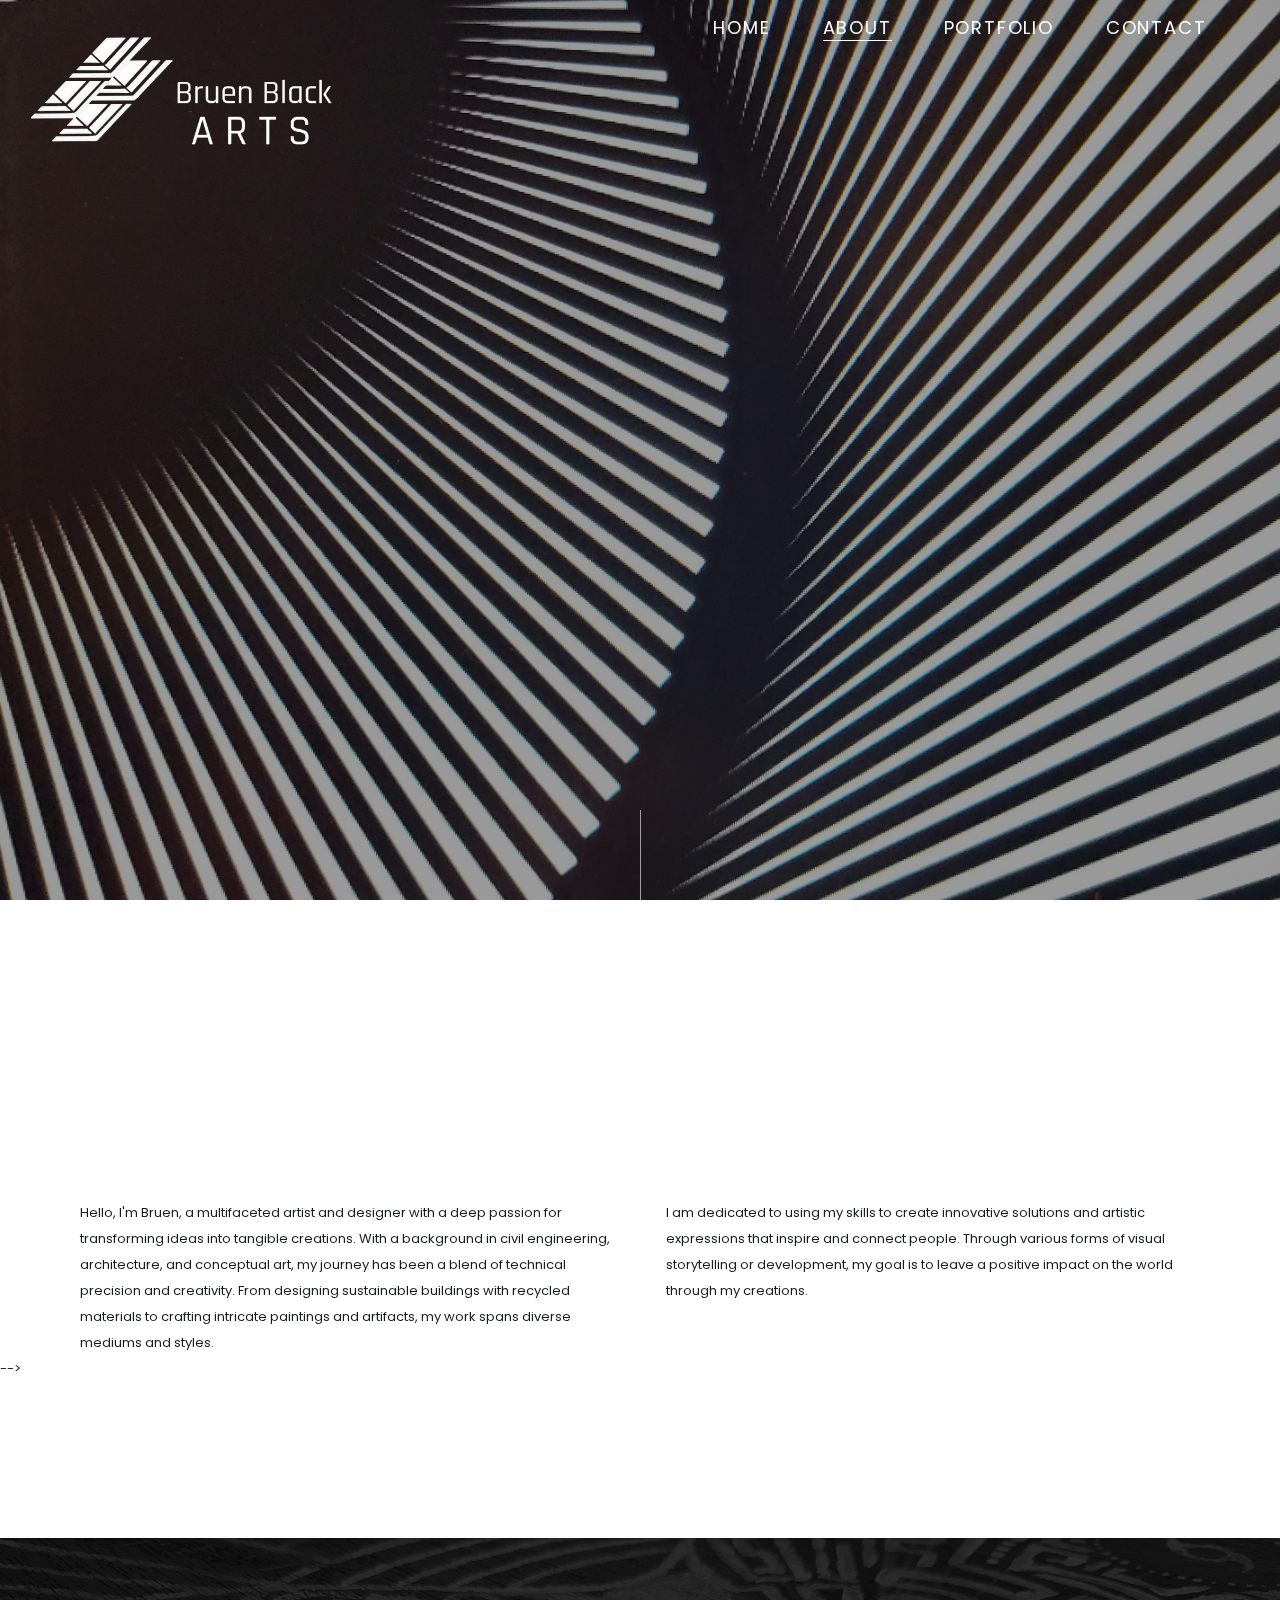
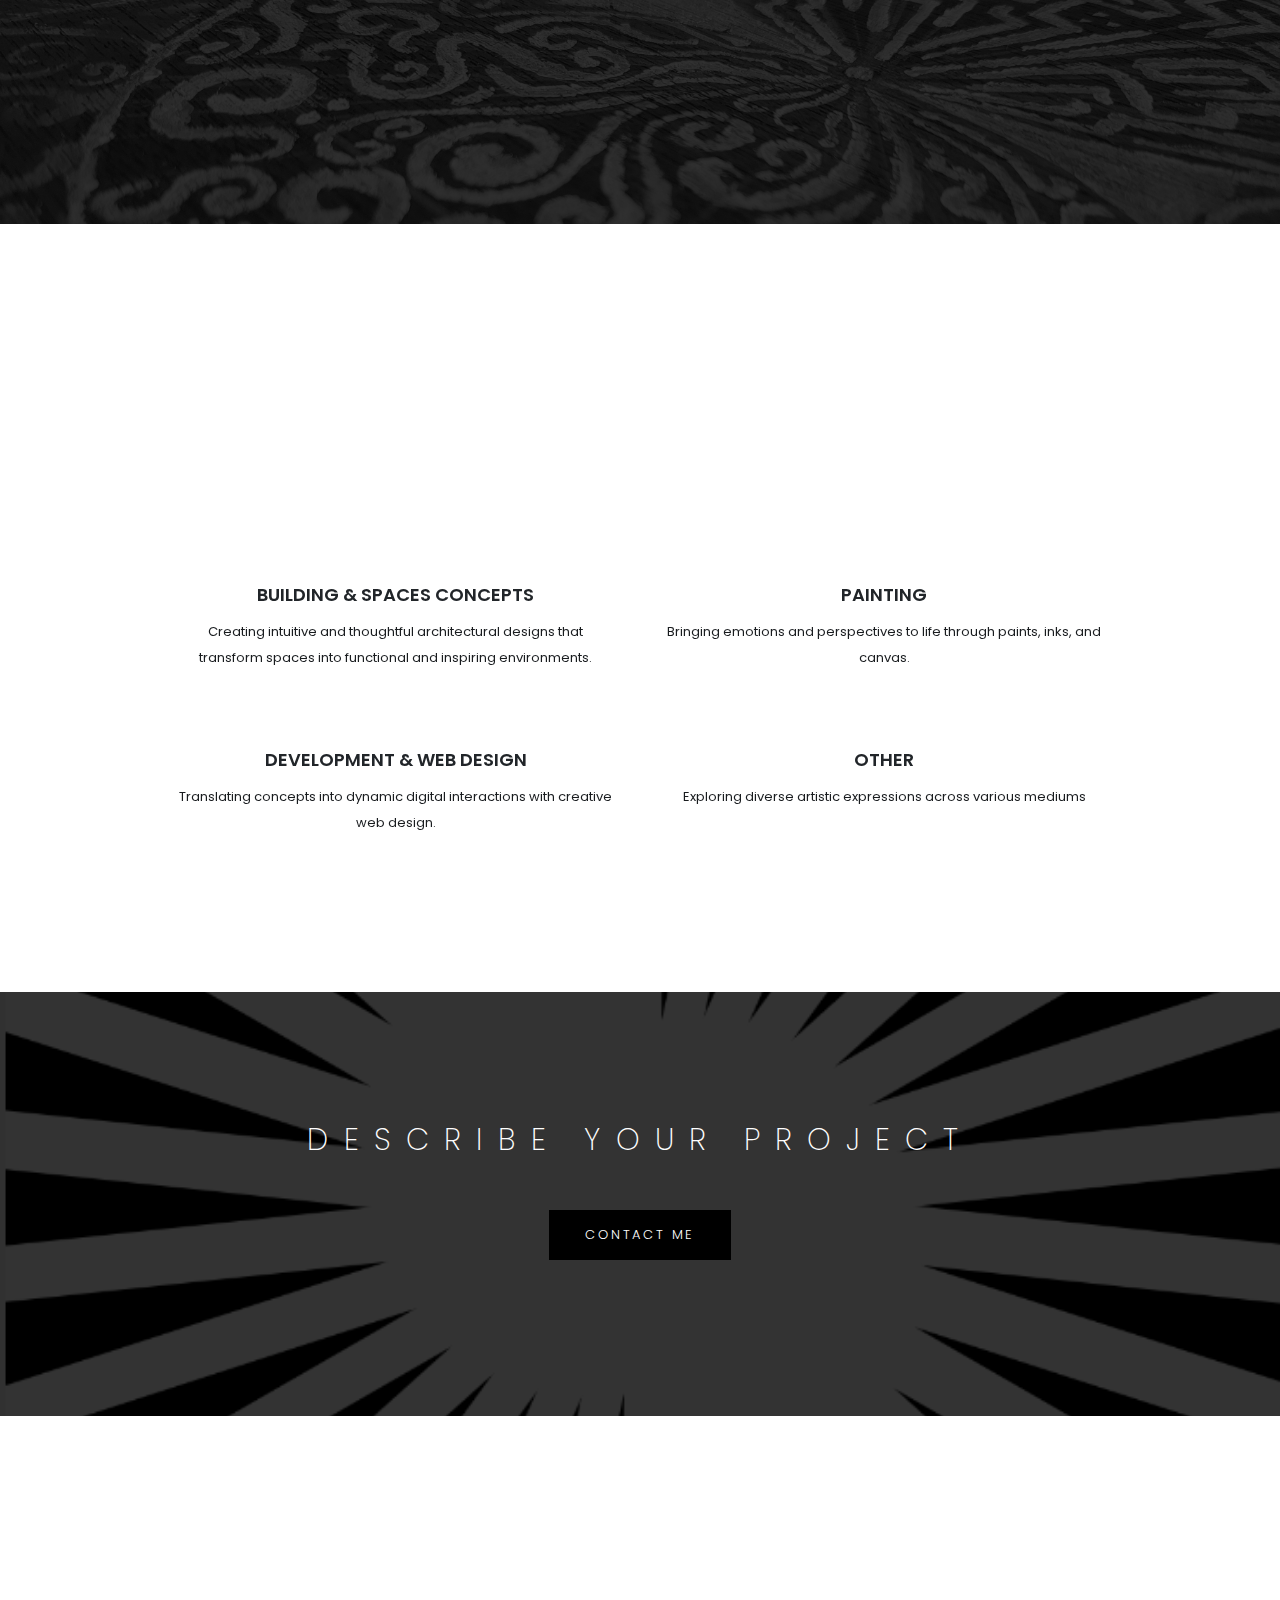
<file: about-me.html>
<!DOCTYPE html>
<html lang="en">

<head>
    <meta charset="UTF-8">
    <title>Bruen Black Arts : About Me</title>
    <meta name="description" content="Bruen Black's portfolio website.">
    <meta name="author" content="Bruen Black">
    <!-- Mobile Specific Metas -->
    <meta name="viewport" content="width=device-width, initial-scale=1">
    <link rel="icon" type="image/ico" href="favicon.png">
    <!-- CSS -->
    <link rel="preconnect" href="https://fonts.googleapis.com">
    <link rel="preconnect" href="https://fonts.gstatic.com" crossorigin>
    <link href="https://fonts.googleapis.com/css2?family=Archivo+Black&family=Poppins:ital,wght@0,200;0,300;0,400;0,500;0,600;0,700;0,800;0,900;1,400;1,600;1,700&display=swap" rel="stylesheet">
    <link rel="stylesheet" type="text/css" href="assets/css/animate.min.css" />
    <link rel="stylesheet" type="text/css" href="assets/css/magnific-popup.css" />
    <link rel="stylesheet" type="text/css" href="assets/css/bootstrap.min.css" />
    <link rel="stylesheet" type="text/css" href="assets/css/swiper.min.css" />
    <link rel="stylesheet" type="text/css" href="assets/css/splitting.css" />
    <link rel="stylesheet" type="text/css" href="assets/css/splitting-cells.css" />
    <link rel="stylesheet" type="text/css" href="assets/css/style.css" />
</head>

<body>
    <!-- PRELOADER -->
    <!-- <div id="loader-wrapper">
        <div class="loader-txt">
            <div id="loader" data-img="preloader.svg"></div>
        </div>
        <div class="loader-section section-left"></div>
        <div class="loader-section section-right"></div>
    </div>
    <div class="rotate-img">
        <div class="data-img" data-img="rotate.svg"></div>
    </div> -->
    <!-- mobile-menu-->
    <nav class="navigation nav-down">
        <div class="hamburger">
            <span class='color-menu'></span>
            <span class='color-menu'></span>
            <span class='color-menu'></span>
        </div>
        <nav class="navigation_menu">
            <!-- fullscreen menu -->
            <div class='sub-menu'>
                <div><a href="index.html" class="animate__delay-1s">Home</a></div>
                <div><a href="about-me.html" class="menu-active animate__delay-2s">About</a></div>
                <div><a href="portfolio-horizontal.html" class="animate__delay-3s">Portfolio</a></div>
                <div><a href="contact.html" class="animate__delay-5s">Contact</a></div>
            </div>
       <!--      <div class="social-icon animate__delay-5s">
                <span class="social-icon-text text-white">Follow Me: </span>
                <div class="s-link">
                    <a href="#" class="wrap-link">
                        <div class="link-text">
                            <span class="text-white">tw</span>
                            <span class="link-hover text-white">tw</span>
                        </div>
                    </a>
                </div>
                <div class="s-link">
                    <a href="#" class="wrap-link">
                        <div class="link-text">
                            <span class="text-white">in</span>
                            <span class="link-hover text-white">in</span>
                        </div>
                    </a>
                </div>
                <div class="s-link">
                    <a href="#" class="wrap-link">
                        <div class="link-text">
                            <span class="text-white">fb</span>
                            <span class="link-hover text-white">fb</span>
                        </div>
                    </a>
                </div>
            </div> -->
            <div class="mobile-menu-bg img-fluid"></div>
        </nav>
        <div class="home-menu-text">
            <!-- header menu -->
            <a href="index.html">Home</a>
            <a href="about-me.html" class="menu-active">About</a>
            <a href="portfolio-horizontal.html">Portfolio</a>
            <a href="contact.html">Contact</a>
        </div>
    </nav>
    <!-- Header Content -->
    <header class="home-header-bg animation-section">
        <div class="parallax-window" data-image-src="assets/img/portfolio/big-img/6.jpg"></div>
        <a href="index.html" class="header-logo">
            <img class="logo" src="assets/img/BB_Logo_White_wtext_p.png" alt="logo">
        </a>
        <div class="header-page-container">
            <div class="header-page-content an-el-wrap">
                <h1 class="main-title animation-header-title" data-splitting>Who Am I?</h1>
                <div class="w-line el"></div>
                <div class="header-page-text">
                    <p class="el-anime el-words"><span class="el">Engineer, Artist, Explorer, </span><br><br><span class="el">Blacksmith, Builder, Developer.</span><span class="el">
                </div>
            </div>
        </div><!-- /.swiper-container .parallax-slider -->
        <!-- social links -->
       <!--  <div class="social-icon">
            <span class="social-icon-text text-white">Follow Me: </span>
            <div class="s-link">
                <a href="#" class="wrap-link">
                    <div class="link-text">
                        <span class="text-white">tw</span>
                        <span class="link-hover text-white">tw</span>
                    </div>
                </a>
            </div>
            <div class="s-link">
                <a href="#" class="wrap-link">
                    <div class="link-text">
                        <span class="text-white">in</span>
                        <span class="link-hover text-white">in</span>
                    </div>
                </a>
            </div>
            <div class="s-link">
                <a href="#" class="wrap-link">
                    <div class="link-text">
                        <span class="text-white">fb</span>
                        <span class="link-hover text-white">fb</span>
                    </div>
                </a>
            </div>
        </div> -->
        <!-- scroll down icon -->
        <div id="scroll-down">
        </div>
    </header>
    <!-- ABOUT SECTION -->
    <section class="about-me-sec animation-section">
        <div class="container">
            <!-- Title Section -->
            <div class="row">
                <div class="col-md-12 wrap-title-section">
                    <div class="sub-title-1 animation-1" data-splitting>My Story</div>
                    <h2 class="title-section animation-1" data-splitting></h2>
                    <div class="s-line animation-line"></div>
                </div>
            </div>
            <!-- Section Content -->
            <div class="row section-content position-relative">
                <div class="col-md-6 section-content-text">
                    <p>Hello, I'm Bruen, a multifaceted artist and designer with a deep passion for transforming ideas into tangible creations. With a background in civil engineering, architecture, and conceptual art, my journey has been a blend of technical precision and creativity. From designing sustainable buildings with recycled materials to crafting intricate paintings and artifacts, my work spans diverse mediums and styles.

</p>
                </div>
                <div class="col-md-6 section-content-text">
                    <p> I am dedicated to using my skills to create innovative solutions and artistic expressions that inspire and connect people. Through various forms of visual storytelling or development, my goal is to leave a positive impact on the world through my creations. </p>
                </div>
            </div>
       <!--      <div class="row">
                <div class="col-md-12">
                    <div class="wrap-about-me-img">
                        <img class="about-me-img img-fluid" src="assets/img/about-me/1.jpg" alt="img">
                        <div class="about-info">
                            <p><span>Name: </span>Robert Smith</p>
                            <p><span>phone: </span> +(123) 456 789</p>
                            <p><span>e-mail: </span> your-email@mail.com</p>
                        </div>
                    </div>
                </div>
                <div class="col-md-12">
                    <!-- social links -->
                    <!-- <div class="social-icon">
                        <span class="social-icon-text">Follow Me: </span>
                        <div class="s-link">
                            <a href="#" class="wrap-link">
                                <div class="link-text">
                                    <span>tw</span>
                                    <span class="link-hover">tw</span>
                                </div>
                            </a>
                        </div>
                        <div class="s-link">
                            <a href="#" class="wrap-link">
                                <div class="link-text">
                                    <span>in</span>
                                    <span class="link-hover">in</span>
                                </div>
                            </a>
                        </div>
                        <div class="s-link">
                            <a href="#" class="wrap-link">
                                <div class="link-text">
                                    <span>fb</span>
                                    <span class="link-hover">fb</span>
                                </div>
                            </a>
                        </div>
                    </div>
                </div> -->
            </div> -->
        </div>
    </section>
    <!-- TAGLINE SECTION -->
    <section class="tagline dark-section data-img" data-img="assets/img/tagline/2.jpg">
        <div class="container">
            <div class="row">
                <!-- <div class="col-md-12 text-center">
                    <h2 class="text-white">" I Craft Beautiful and Unique<br>Pieces of Poop "</h2>
                </div> -->
            </div>
        </div>
    </section>
    <!-- SERVICES SECTION -->
    <section class="services-sec animation-section">
        <div class="container">
            <!-- Title Section -->
            <div class="row">
                <div class="col-md-12 wrap-title-section">
                    <div class="sub-title-1 animation-1" data-splitting> </div>
                    <h2 class="title-section animation-1" data-splitting>Some Things I Create<br>include...</h2>
                    <div class="s-line animation-line"></div>
                </div>
            </div>
            <!-- Section Content -->
            <div class="row section-content">
                <!-- item-1 -->
                <div class="col-md-5 offset-md-1">
                    <div class="services-item si-2">
                        <div class="service-number"></div>
                        <h3>Building & Spaces Concepts</h3>
                        <p>Creating intuitive and thoughtful architectural designs that transform spaces into functional and inspiring environments.</p>
                    </div>
                </div>
                <!-- item-2 -->
                <div class="col-md-5">
                    <div class="services-item si-2">
                        <div class="service-number"></div>
                        <h3>Painting</h3>
                        <p>Bringing emotions and perspectives to life through paints, inks, and canvas. </p>
                    </div>
                </div>
                <!-- item-3 -->
                <div class="col-md-5 offset-md-1">
                    <div class="services-item si-3">
                        <div class="service-number"></div>
                        <h3>Development & Web Design</h3>
                        <p>Translating concepts into dynamic digital interactions with creative web design.</p>
                    </div>
                </div>
                <!-- item-4 -->
                <div class="col-md-5">
                    <div class="services-item si-4">
                        <div class="service-number"></div>
                        <h3>Other</h3>
                        <p>Exploring diverse artistic expressions across various mediums</p>
                    </div>
                </div>
            </div>
        </div>
    </section>
    <!-- SECTION -->
    <section class="dark-section action-section data-img" data-img="assets/img/tagline/1.png">
        <div class="container">
            <div class="row">
                <div class="col-md-12 text-center">
                    <h2 class="text-white">Describe Your Project</h2>
                    <div class="button-link">
                        <a href="contact.html" class="node-hover wrap-button-link">
                            <div class="button-text">
                                <span>Contact Me</span>
                                <span class="button-link-hover">Contact Me</span>
                            </div>
                        </a>
                        <div class="icon-link"></div>
                    </div>
                </div>
            </div>
        </div>
    </section>
    <!-- footer section -->
    <div class="footer-height"></div>
     <footer>
        <div class="container">
            <!-- display text -->
            <div class="logo">
                <img src="assets/img/BB_Logo_White_p.png" alt="logo">
            </div>
            <h3 class="title-logo">Bruen Black Arts</h3>
            <div class="footer-cotact-info">
                
                <!-- <p><span>e-mail: </span> bruenblack47@gmail.com</p> -->
            </div>
            <!-- line -->
            <div class="w-line"></div>
            <!-- social links -->
          <!--   <div class="social-icon">
                <div class="s-link">
                    <a href="#" class="wrap-link">
                        <div class="link-text">
                            <span class="text-white">tw</span>
                            <span class="link-hover text-white">tw</span>
                        </div>
                    </a>
                </div>
                <div class="s-link">
                    <a href="#" class="wrap-link">
                        <div class="link-text">
                            <span class="text-white">in</span>
                            <span class="link-hover text-white">in</span>
                        </div>
                    </a>
                </div>
                <div class="s-link">
                    <a href="#" class="wrap-link">
                        <div class="link-text">
                            <span class="text-white">fb</span>
                            <span class="link-hover text-white">fb</span>
                        </div>
                    </a>
                </div>
            </div> --><!-- /.social-icon -->
        </div><!-- /.container -->
        <div class="copyright">
            <p>&copy; 2024 BRUEN BLACK ARTS ALL RIGHTS RESERVED</p>
        </div>
    </footer>
    <!-- JS -->
    <script src="assets/js/jquery-3.5.1.min.js"></script>
    <script src="assets/js/parallax.js"></script>
    <script src="assets/js/detect.min.js"></script>
    <script src="assets/js/headroom.js"></script>
    <script src="assets/js/jquery.magnific-popup.min.js"></script>
    <script src="assets/js/swiper.min.js"></script>
    <script src="assets/js/anime.min.js"></script>
    <script src="assets/js/ScrollMagic.min.js"></script>
    <script src="assets/js/animation.anime.min.js"></script>
    <script src="assets/js/bootstrap.bundle.min.js"></script>
    <script src="assets/js/imagesloaded.pkgd.min.js"></script>
    <script src="assets/js/jquery.shuffle.min.js"></script>
    <script src="assets/js/splitting.min.js"></script>
    <script src="assets/js/main.js"></script>
</body>

</html>
</file>
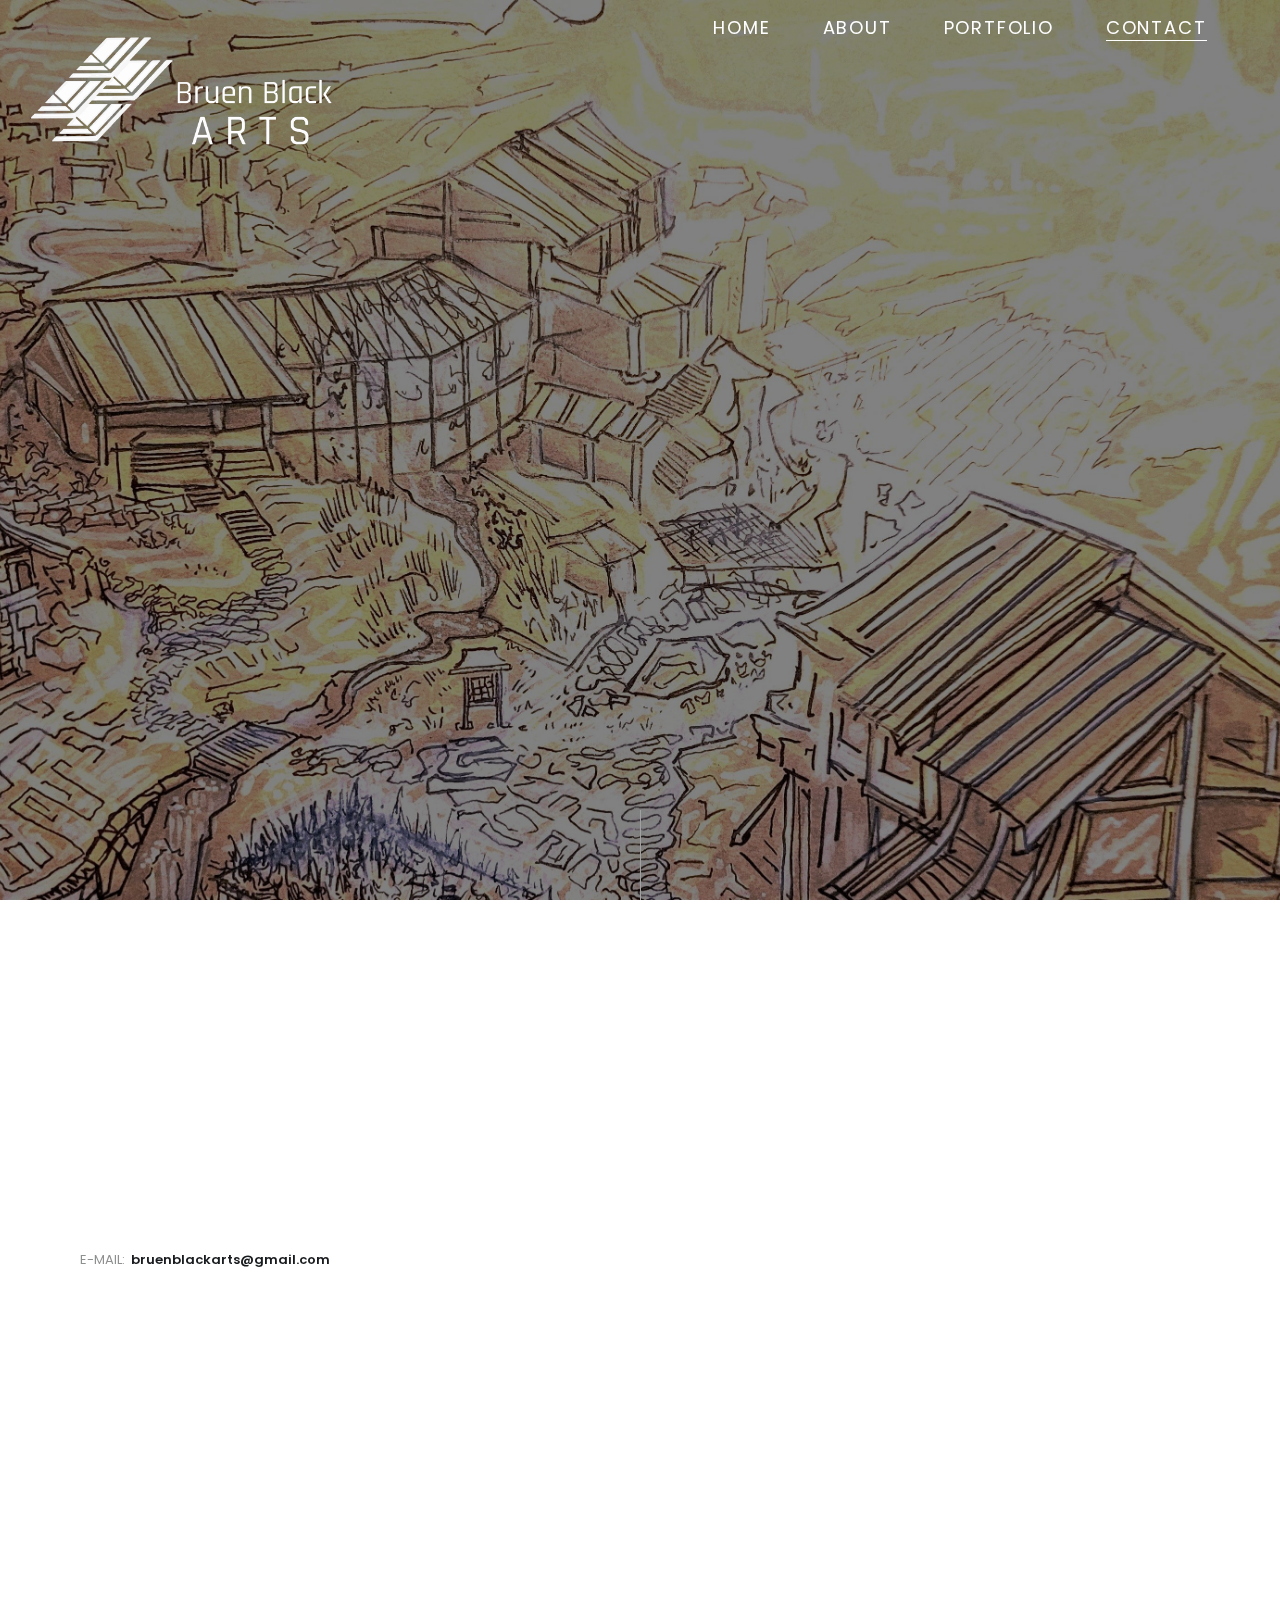
<file: contact.html>
<!DOCTYPE html>
<html lang="en">

<head>
    <meta charset="UTF-8">
    <title>Bruen Black Arts : Contact Me</title>
    <meta name="description" content="">
    <meta name="author" content="">
    <!-- Mobile Specific Metas -->
    <meta name="viewport" content="width=device-width, initial-scale=1">
    <link rel="icon" type="image/ico" href="favicon.png">
    <!-- CSS -->
    <link rel="preconnect" href="https://fonts.googleapis.com">
    <link rel="preconnect" href="https://fonts.gstatic.com" crossorigin>
    <link href="https://fonts.googleapis.com/css2?family=Archivo+Black&family=Poppins:ital,wght@0,200;0,300;0,400;0,500;0,600;0,700;0,800;0,900;1,400;1,600;1,700&display=swap" rel="stylesheet">
    <link rel="stylesheet" type="text/css" href="assets/css/animate.min.css" />
    <link rel="stylesheet" type="text/css" href="assets/css/magnific-popup.css" />
    <link rel="stylesheet" type="text/css" href="assets/css/bootstrap.min.css" />
    <link rel="stylesheet" type="text/css" href="assets/css/swiper.min.css" />
    <link rel="stylesheet" type="text/css" href="assets/css/splitting.css" />
    <link rel="stylesheet" type="text/css" href="assets/css/splitting-cells.css" />
    <link rel="stylesheet" type="text/css" href="assets/css/style.css" />
</head>

<body>
    <!-- PRELOADER -->
    <!-- <div id="loader-wrapper">
        <div class="loader-txt">
            <div id="loader" data-text="LOADING...">LOADING...</div>
        </div>
        <div class="loader-section section-left"></div>
        <div class="loader-section section-right"></div>
    </div>
    <div class="rotate-img">
        <div class="data-img" data-img="rotate.svg"></div>
    </div> -->
    <!-- mobile-menu -->
    <nav class="navigation nav-down">
        <div class="hamburger">
            <span class='color-menu'></span>
            <span class='color-menu'></span>
            <span class='color-menu'></span>
        </div>
        <nav class="navigation_menu">
            <!-- fullscreen menu -->
            <div class='sub-menu'>
                <div><a href="index.html" class="animate__delay-1s">Home</a></div>
                <div><a href="about-me.html" class="animate__delay-2s">About</a></div>
                <div><a href="portfolio-horizontal.html" class="animate__delay-3s">Portfolio</a></div>
                <div><a href="contact.html" class="menu-active animate__delay-5s">Contact</a></div>
            </div>
    <!--         <div class="social-icon animate__delay-5s">
                <span class="social-icon-text text-white">Follow Me: </span>
                <div class="s-link">
                    <a href="#" class="wrap-link">
                        <div class="link-text">
                            <span class="text-white">tw</span>
                            <span class="link-hover text-white">tw</span>
                        </div>
                    </a>
                </div>
                <div class="s-link">
                    <a href="#" class="wrap-link">
                        <div class="link-text">
                            <span class="text-white">in</span>
                            <span class="link-hover text-white">in</span>
                        </div>
                    </a>
                </div>
                <div class="s-link">
                    <a href="#" class="wrap-link">
                        <div class="link-text">
                            <span class="text-white">fb</span>
                            <span class="link-hover text-white">fb</span>
                        </div>
                    </a>
                </div>
            </div> -->
            <div class="mobile-menu-bg img-fluid"></div>
        </nav>
        <div class="home-menu-text">
            <!-- header menu -->
            <a href="index.html">Home</a>
            <a href="about-me.html">About</a>
            <a href="portfolio-horizontal.html">Portfolio</a>
            <a href="contact.html" class="menu-active">Contact</a>
        </div>
    </nav>
    <!-- Header Content -->
    <header class="home-header-bg">
        <div class="parallax-window" data-image-src="assets/img/portfolio/big-img/5.jpg"></div>
        <a href="index.html" class="header-logo">
            <img class="logo" src="assets/img/BB_Logo_White_wtext_p.png" alt="logo">
        </a>
        <div class="header-page-container">
            <div class="header-page-content an-el-wrap">
                <h1 class="main-title animation-header-title" data-splitting>Contact Me</h1>
                <div class="w-line el"></div>
                <div class="header-page-text">
                    <!-- <p class="el-anime el-words"><span class="el">Lorem Ipsum has been </span><br><span class="el">took a galley of type and scrambled it</span><span class="el">the industry's standard dummy took</span><span class="el">a galley of type and scrambled it</span></p> -->
                </div>
            </div>
        </div><!-- /.swiper-container .parallax-slider -->
        <!-- social links -->
       <!--  <div class="social-icon">
            <span class="social-icon-text text-white">Follow Me: </span>
            <div class="s-link">
                <a href="#" class="wrap-link">
                    <div class="link-text">
                        <span class="text-white">tw</span>
                        <span class="link-hover text-white">tw</span>
                    </div>
                </a>
            </div>
            <div class="s-link">
                <a href="#" class="wrap-link">
                    <div class="link-text">
                        <span class="text-white">in</span>
                        <span class="link-hover text-white">in</span>
                    </div>
                </a>
            </div>
            <div class="s-link">
                <a href="#" class="wrap-link">
                    <div class="link-text">
                        <span class="text-white">fb</span>
                        <span class="link-hover text-white">fb</span>
                    </div>
                </a>
            </div>
        </div> -->
        <!-- scroll down icon -->
        <div id="scroll-down">
        </div>
    </header>
    <!-- CONTACTS SECTION -->
    <section class="blog-single-post animation-section">
        <div class="container">
            <!-- Title Section -->
            <div class="row">
                <div class="col-md-12 wrap-title-section">
                    <!-- <div class="sub-title-1 animation-1" data-splitting>Contacts</div> -->
                    <h2 class="title-section animation-1" data-splitting>Please make your<br>inquiries below</h2>
                    <div class="s-line animation-line"></div>
                </div>
            </div>
            <!-- Section Content -->
            <div class="row">
                <div class="col-md-12 contact-info">
                    <ul>
                        <li>
                            <p><span>E-mail:</span>bruenblackarts@gmail.com </p>
                        </li>
                    </ul>
                </div>
               <!--  <div class="col-md-6 offset-md-3">
                    <div class="wrap-form">
                        <form id="contactForm" data-toggle="validator" class="shake text-center">
                            <div class="form-group"> -->
                                <!-- ENTER MANE -->
                                <!-- <input type="text" class="form-control" id="name" placeholder="Enter name" required="" data-error="Please enter your name">
                                <div class="help-block with-errors"></div>
                            </div>
                            <div class="form-group"> -->
                                <!-- ENTER EMAIL -->
                                <!-- <input type="email" class="form-control" id="email" placeholder="Enter email" required="" data-error="Please enter your email address">
                                <div class="help-block with-errors"></div>
                            </div>
                            <div class="form-group"> -->
                                <!-- ENTER MESSAGE -->
                               <!--  <textarea id="message" class="form-control" rows="5" placeholder="Enter your message" required="" data-error="Please enter your message"></textarea>
                                <div class="help-block with-errors"></div>
                            </div> -->
                            <!-- button form submit -->
              <!--               <div class="submit">
                                <div class="content-button text-center">
                                    <button id="form-submit" class="button-link button node-hover">
                                        <span class="wrap-button-link submit-button">
                                            <i class="button-text">
                                                <span>send message</span>
                                                <span class="button-link-hover">send message</span>
                                            </i>
                                        </span>
                                    </button>
                                </div>
                                <div id="msgSubmit" class="h5 h5 text-danger hidden text-center"></div>
                            </div>
                        </form>
                    </div>
                </div> -->
            </div><!-- /.row -->
        </div>
    </section>
    <!-- footer section -->
    <div class="footer-height"></div>
     <footer>
        <div class="container">
            <!-- display text -->
            <div class="logo">
                <img src="assets/img/BB_Logo_White_p.png" alt="logo">
            </div>
            <h3 class="title-logo">Bruen Black Arts</h3>
            <div class="footer-cotact-info">
                
                <!-- <p><span>e-mail: </span> bruenblack47@gmail.com</p> -->
            </div>
            <!-- line -->
            <div class="w-line"></div>
            <!-- social links -->
          <!--   <div class="social-icon">
                <div class="s-link">
                    <a href="#" class="wrap-link">
                        <div class="link-text">
                            <span class="text-white">tw</span>
                            <span class="link-hover text-white">tw</span>
                        </div>
                    </a>
                </div>
                <div class="s-link">
                    <a href="#" class="wrap-link">
                        <div class="link-text">
                            <span class="text-white">in</span>
                            <span class="link-hover text-white">in</span>
                        </div>
                    </a>
                </div>
                <div class="s-link">
                    <a href="#" class="wrap-link">
                        <div class="link-text">
                            <span class="text-white">fb</span>
                            <span class="link-hover text-white">fb</span>
                        </div>
                    </a>
                </div>
            </div> --><!-- /.social-icon -->
        </div><!-- /.container -->
        <div class="copyright">
            <p>&copy; 2024 BRUEN BLACK ARTS ALL RIGHTS RESERVED</p>
        </div>
    </footer>
    <!-- JS -->
    <script src="assets/js/jquery-3.5.1.min.js"></script>
    <script src="assets/js/parallax.js"></script>
    <script src="assets/js/detect.min.js"></script>
    <script src="assets/js/headroom.js"></script>
    <script src="assets/js/jquery.magnific-popup.min.js"></script>
    <script src="assets/js/swiper.min.js"></script>
    <script src="assets/js/anime.min.js"></script>
    <script src="assets/js/ScrollMagic.min.js"></script>
    <script src="assets/js/animation.anime.min.js"></script>
    <script src="assets/js/bootstrap.bundle.min.js"></script>
    <script src="assets/js/imagesloaded.pkgd.min.js"></script>
    <script src="assets/js/jquery.shuffle.min.js"></script>
    <script src="assets/js/splitting.min.js"></script>
    <script src="assets/js/validator.min.js"></script>
    <script src="assets/js/form-scripts.js"></script>
    <script src="assets/js/main.js"></script>
</body>

</html>
</file>
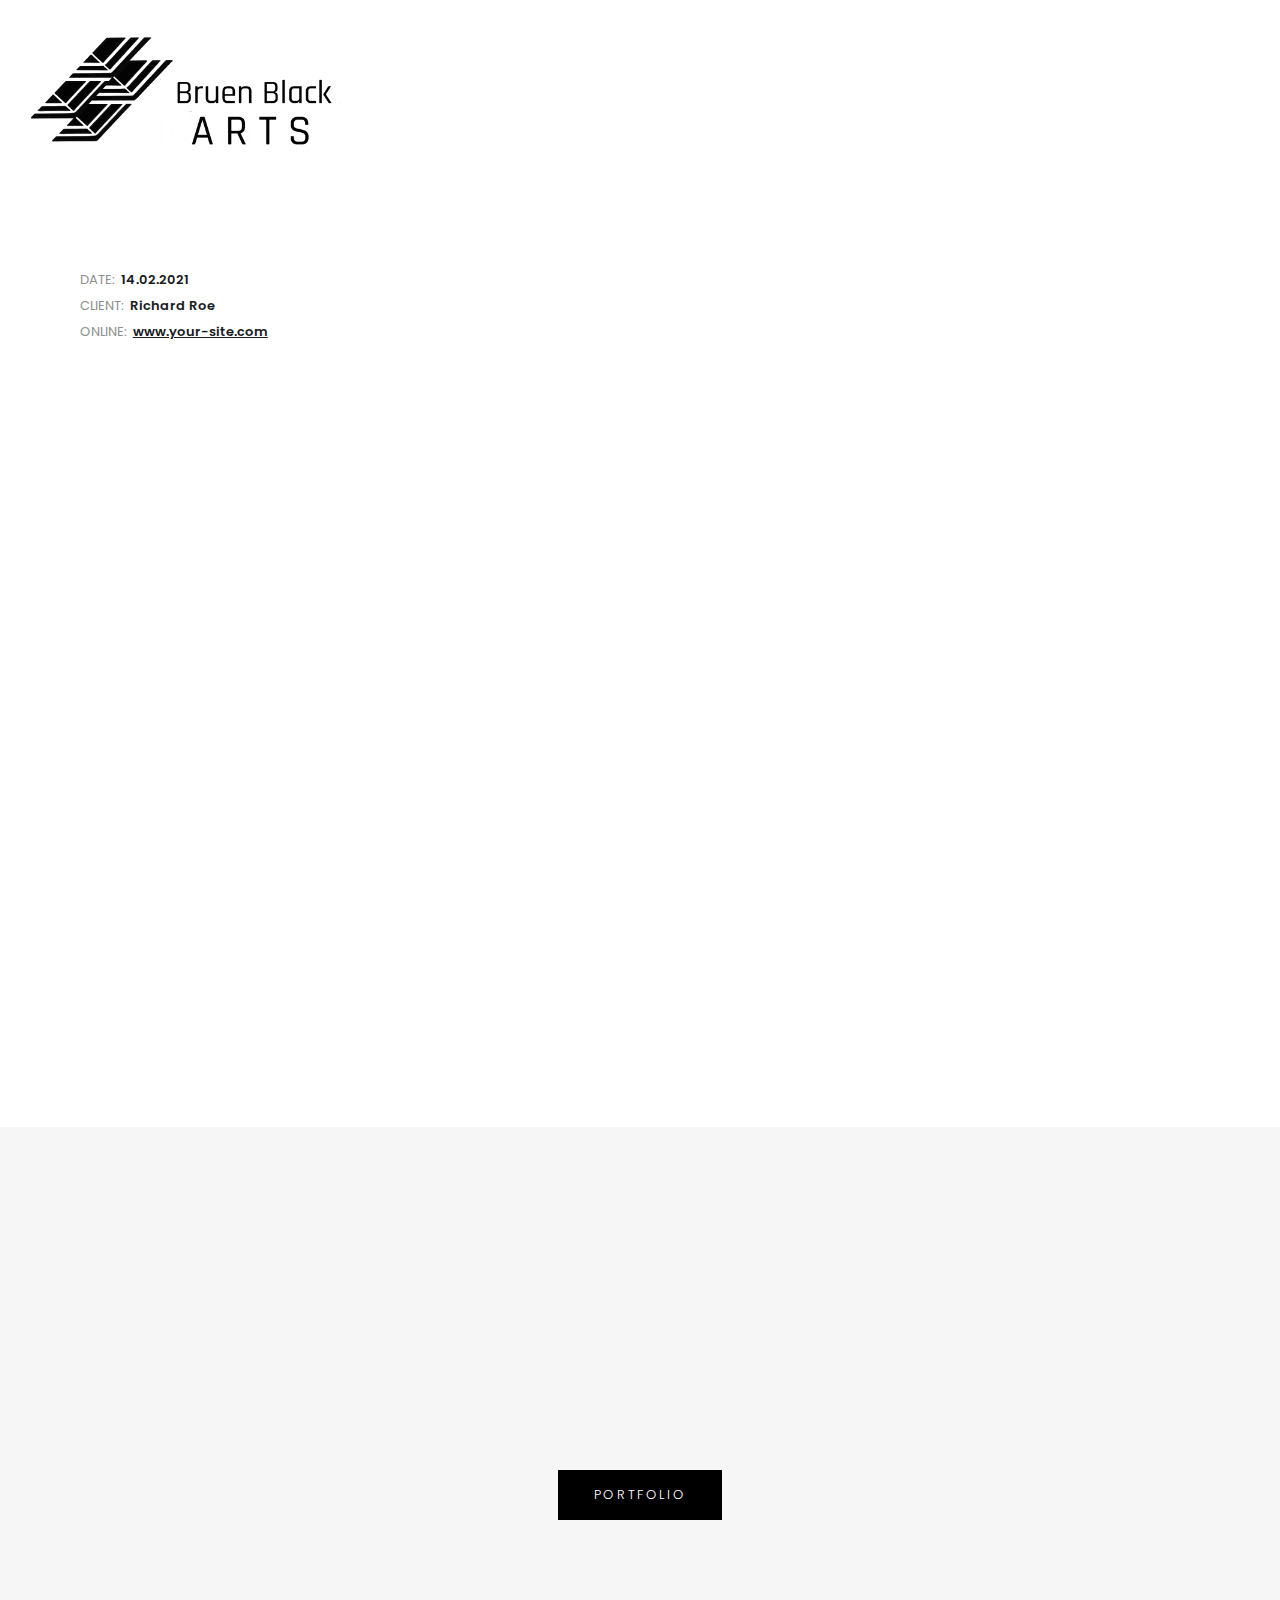
<file: portfolio-single-project -barkpool.html>
<!DOCTYPE html>
<html lang="en">

<head>
    <meta charset="UTF-8">
    <title>Barkpool</title>
    <meta name="description" content="">
    <meta name="author" content="">
    <!-- Mobile Specific Metas -->
    <meta name="viewport" content="width=device-width, initial-scale=1">
    <link rel="icon" type="image/ico" href="favicon.png">
    <!-- CSS -->
    <link rel="preconnect" href="https://fonts.googleapis.com">
    <link rel="preconnect" href="https://fonts.gstatic.com" crossorigin>
    <link href="https://fonts.googleapis.com/css2?family=Archivo+Black&family=Poppins:ital,wght@0,200;0,300;0,400;0,500;0,600;0,700;0,800;0,900;1,400;1,600;1,700&display=swap" rel="stylesheet">
    <link rel="stylesheet" type="text/css" href="assets/css/animate.min.css" />
    <link rel="stylesheet" type="text/css" href="assets/css/easydropdown.css" />
    <link rel="stylesheet" type="text/css" href="assets/css/magnific-popup.css" />
    <link rel="stylesheet" type="text/css" href="assets/css/bootstrap.min.css" />
    <link rel="stylesheet" type="text/css" href="assets/css/swiper.min.css" />
    <link rel="stylesheet" type="text/css" href="assets/css/splitting.css" />
    <link rel="stylesheet" type="text/css" href="assets/css/splitting-cells.css" />
    <link rel="stylesheet" type="text/css" href="assets/css/style.css" />
</head>


<body class="portfolio-single">
    <!-- PRELOADER -->
   <!--  <div id="loader-wrapper">
        <div class="loader-txt">
            <div id="loader" data-text="LOADING...">LOADING...</div>
        </div>
        <div class="loader-section section-left"></div>
        <div class="loader-section section-right"></div>
    </div> -->
    <div class="rotate-img">
        <div class="data-img" data-img="rotate.svg"></div>
    </div>
    <!-- mobile-menu -->
    <nav class="navigation nav-down">
        <div class="hamburger">
            <span class='color-menu'></span>
            <span class='color-menu'></span>
            <span class='color-menu'></span>
        </div>



        <nav class="navigation_single">
            <!-- fullscreen menu -->
           <!--  <div class='sub-menu'>
                <div><a href="index.html" class="animate__delay-1s">Home</a></div>
                <div><a href="about-me.html" class="animate__delay-2s">About</a></div>
                <div><a href="portfolio-horizontal.html" class="menu-active animate__delay-3s">Portfolio</a></div>
                <div><a href="contact.html" class="animate__delay-5s">Contact</a></div>
            </div> -->
            

            <div class="mobile-menu-bg img-fluid"></div>
        </nav>
        <div class="home-menu-text">
            <!-- header menu -->
            <a href="index.html">Home</a>
            <a href="about-me.html">About</a>
            <a href="portfolio-horizontal.html" class="menu-active">Portfolio</a>
            <a href="contact.html">Contact</a>
        </div>
    </nav>
       <header class="home-header-bg">
        <a href="index.html" class="header-logo">
            <img class="logo" src="assets/img/BB_Logo_White_wtext_p.png" alt="logo">
        </a>
    <!-- Header Content -->
    <!-- <header class="home-header-bg"> -->
        <!-- <div class="parallax-window" data-image-src="assets/img/portfolio/big-img/1.jpg"></div> -->
       <!--  <a href="index.html" class="header-logo">
            <img class="logo" src="assets/img/main-logo.svg" alt="logo">
        </a> -->
       <!--  <div class="header-page-container">
            <div class="header-page-content an-el-wrap">
                <h1 class="main-title animation-header-title" data-splitting>Project Name</h1>
                <div class="w-line el"></div>
                <div class="header-page-text">
                    <p class="el-anime el-words"><span class="el">Lorem Ipsum has been </span><br><span class="el">took a galley of type and scrambled it</span><span class="el">the industry's standard dummy took</span><span class="el">a galley of type and scrambled it</span></p>
                </div>
            </div>
        </div> -->
        <!-- /.swiper-container .parallax-slider -->
        <!-- social links -->
        <!-- <div class="social-icon">
            <span class="social-icon-text text-white">Follow Me: </span>
            <div class="s-link">
                <a href="#" class="wrap-link">
                    <div class="link-text">
                        <span class="text-white">tw</span>
                        <span class="link-hover text-white">tw</span>
                    </div>
                </a>
            </div>
            <div class="s-link">
                <a href="#" class="wrap-link">
                    <div class="link-text">
                        <span class="text-white">in</span>
                        <span class="link-hover text-white">in</span>
                    </div>
                </a>
            </div>
            <div class="s-link">
                <a href="#" class="wrap-link">
                    <div class="link-text">
                        <span class="text-white">fb</span>
                        <span class="link-hover text-white">fb</span>
                    </div>
                </a>
            </div>
        </div> -->
        <!-- scroll down icon -->
        <!-- <div id="scroll-down">
        </div> -->
    <!-- </header> -->
    <!-- ABOUT SECTION -->
    <br>
    <br>
    <section class="single-project animation-section">
        <div class="container">
            <div class="row">
                <div class="col-md-12 wrap-title-section">
                    <h2 class="sub-title-1 animation-1" data-splitting>Project Details</h2>
                    <div class="s-line animation-line"></div>
                </div>
            </div>

            <!-- Section Content -->
            <div class="row">
                <div class="col-md-12 project-info">
                    <ul>
                        <li>
                            <p><span>Date:</span>14.02.2021</p>
                        </li>
                        <li>
                            <p><span>Client:</span>Richard Roe</p>
                        </li>
                        <li>
                            <p><span>Online:</span><a href="#">www.your-site.com</a></p>
                        </li>
                    </ul>
                </div>
            </div><!-- /.row -->
            <br>
            <div class="container">
                <div class="img-project">
                    <figure class="img-fluid" data-img="assets/img/portfolio/thefifteen/5.barkpool.jpg">
                        <a class="image-link-single" href="assets/img/portfolio/thefifteen/5.barkpool.jpg"><i class="img-fluid" data-img="assets/img/search-outline.svg"></i></a>
                    </figure>
                </div>
                
            </div>
        </div>
    </section>
    <!--  OTHER POSTS -->
    <section class="other-single-project animation-section">
        <div class="container">
            <!-- Title Section -->
            <div class="row">
                <div class="col-md-12 wrap-title-section">
                    <div class="sub-title-1 animation-1" data-splitting>Back to My</div>
                    <h2 class="title-section animation-2" data-splitting>Other Projects</h2>
                    <div class="s-line animation-line"></div>
                </div>
            </div>
            
            <div class="button-link" style="display: flex; flex-direction: row; align-items: center; justify-content: center;">
                        <a href="portfolio-horizontal.html" class="node-hover wrap-button-link">
                            <div class="button-text">
                                <span>Portfolio</span>
                                <span class="button-link-hover">Portfolio</span>
                            </div>
                        </a>
                        <div class="icon-link"></div>
        </div><!-- /.row -->
        </div><!-- /.container -->
    </section>
    <!-- footer section -->
    <div class="footer-height"></div>
    <footer>
        <div class="container">
            <!-- display text -->
            <div class="logo">
                <img src="assets/img/BB_Logo_Black_p.png" alt="logo">
            </div>
            <h3 class="title-logo">Bruen Black Arts</h3>
           
        </div>
        <div class="copyright">
            <p>&copy; 2024 BRUEN BLACK ARTS ALL RIGHTS RESERVED</p>
        </div>
    </footer>
    <!-- JS -->
    <script src="assets/js/jquery-3.5.1.min.js"></script>
    <script src="assets/js/parallax.js"></script>
    <script src="assets/js/detect.min.js"></script>
    <script src="assets/js/headroom.js"></script>
    <script src="assets/js/jquery.magnific-popup.min.js"></script>
    <script src="assets/js/swiper.min.js"></script>
    <script src="assets/js/anime.min.js"></script>
    <script src="assets/js/ScrollMagic.min.js"></script>
    <script src="assets/js/animation.anime.min.js"></script>
    <script src="assets/js/bootstrap.bundle.min.js"></script>
    <script src="assets/js/imagesloaded.pkgd.min.js"></script>
    <script src="assets/js/jquery.shuffle.min.js"></script>
    <script src="assets/js/splitting.min.js"></script>
    <script src="assets/js/main.js"></script>
</body>

</html>
</file>
<file: assets/css/splitting.css>
/* Recommended styles for Splitting */
.splitting .word,
.splitting .char {
  display: inline-block;
}

/* Psuedo-element chars */
.splitting .char {
  position: relative;
}

/**
 * Populate the psuedo elements with the character to allow for expanded effects
 * Set to `display: none` by default; just add `display: block` when you want
 * to use the psuedo elements
 */
.splitting .char::before,
.splitting .char::after {
  content: attr(data-char);
  position: absolute;
  top: 0;
  left: 0;
  visibility: hidden;
  transition: inherit;
  user-select: none;
}

/* Expanded CSS Variables */

.splitting {
  /* The center word index */
  --word-center: calc((var(--word-total) - 1) / 2);

  /* The center character index */
  --char-center: calc((var(--char-total) - 1) / 2);

  /* The center character index */
  --line-center: calc((var(--line-total) - 1) / 2);
}

.splitting .word {
  /* Pecent (0-1) of the word's position */
  --word-percent: calc(var(--word-index) / var(--word-total));

  /* Pecent (0-1) of the line's position */
  --line-percent: calc(var(--line-index) / var(--line-total));
}

.splitting .char {
  /* Percent (0-1) of the char's position */
  --char-percent: calc(var(--char-index) / var(--char-total));

  /* Offset from center, positive & negative */
  --char-offset: calc(var(--char-index) - var(--char-center));

  /* Absolute distance from center, only positive */
  --distance: calc(
     (var(--char-offset) * var(--char-offset)) / var(--char-center)
  );

  /* Distance from center where -1 is the far left, 0 is center, 1 is far right */
  --distance-sine: calc(var(--char-offset) / var(--char-center));

  /* Distance from center where 1 is far left/far right, 0 is center */
  --distance-percent: calc((var(--distance) / var(--char-center)));
}
</file>
<file: assets/css/splitting-cells.css>
.splitting.cells img { width: 100%; display: block; }

@supports ( display: grid ) {
  .splitting.cells {
    position: relative;
    overflow: hidden;
    background-size: cover;
    visibility: hidden;
  }

  .splitting .cell-grid {
    background: inherit;
    position: absolute;
    top: 0; 
    left: 0; 
    width: 100%; 
    height: 100%;
    display: grid;
    grid-template: repeat( var(--row-total), 1fr ) / repeat( var(--col-total), 1fr );
  }

  .splitting .cell {
    background: inherit;
    position: relative;
    overflow: hidden;
  }

  .splitting .cell-inner {
    background: inherit;
    position: absolute;
    visibility: visible;
    /* Size to fit the whole container size */
    width: calc(100% * var(--col-total));
    height: calc(100% * var(--row-total));
    /* Position properly */
    left: calc(-100% * var(--col-index));
    top: calc(-100% * var(--row-index));
  }

  /* Helper variables for advanced effects */
  .splitting .cell {
    --center-x: calc((var(--col-total) - 1) / 2);
    --center-y: calc((var(--row-total) - 1) / 2);

    /* Offset from center, positive & negative */
    --offset-x: calc(var(--col-index) - var(--center-x));
    --offset-y: calc(var(--row-index) - var(--center-y));

    /* Absolute distance from center, only positive */
    --distance-x: calc( (var(--offset-x) * var(--offset-x)) / var(--center-x) );

    /* Absolute distance from center, only positive */
    --distance-y: calc( (var(--offset-y) * var(--offset-y)) / var(--center-y) );
  }
}
</file>
<file: assets/css/style.css>
/*-----------------------------------------------------------------------

  * Vivax Template v1.0 
  * Copyright 2021 The Vivax Author (https://themeforest.net/user/gianfar)

  =======================================================================*/
/* PRELOADER */
/* SLIDER SETTINGS  */
/* TYPOGRAPHY */
/* BUTTON SETTINGS */
/* BUTTON UNDERLINE */
/* SCROLL DOWN ICON  */
/* NAVIGATION */
/* HOME HEADER */
/* SLIDER VARIANT-2 */
/* SLIDER VARIANT-3 */
/* HOME SECTIONS */
/* 1.About section */
/* 2.Our Story */
/* 3.Services Section */
/* 4.Working Process */
/* 5.Portfolio */
/* 6.Testimonials Section */
/* 7.Clients Section */
/* 8.footer */
/* ABOUT ME (PAGE) */
/* ABOUT US (PAGE) */
/* PORTFOLIO HORIZONTAL (PAGE) */
/* TOOLTIP WORKS (PAGE) */
/* BLOG (PAGE)*/
/* SINGLE BLOG (PAGE) */
/* CONTACTS (PAGE)*/
/* SINGLE PROJECT (PAGE) */
/* MEDIA QUERIES FOR RESPONSIVE DESIGN */
/*---------------------------------------------------------------------------*/
:root {
  --animate-delay: 0.1s;
}
/* PRELOADER */
.preloader-svg {
  position: relative;
  z-index: 1001;
}
#loader-wrapper {
  font-family: 'Poppins', sans-serif;
  position: fixed;
  top: 0;
  left: 0;
  width: 100%;
  height: 100%;
  z-index: 1000;
}
.loader-txt {
  height: 100%;
  width: 100%;
  display: flex;
  justify-content: center;
  align-items: center;
}
#loader {
  position: relative;
  color: transparent;
  font-size: 30px;
  line-height: 24px;
  margin-left: 24px;
  -webkit-text-stroke-width: 1px;
  -webkit-text-stroke-color: #575a5d;
  text-transform: uppercase;
  z-index: 1001;
  letter-spacing: 4px;
  font-weight: 800;
}
#loader:before {
  content: attr(data-text);
  position: absolute;
  overflow: hidden;
  height: 24px;
  max-width: 7em;
  white-space: nowrap;
  color: #575a5d;
  -webkit-animation: loading 0.5s linear;
          animation: loading 0.5s linear;
}
@-webkit-keyframes loading {
  0% {
    max-width: 0;
  }
}
@keyframes loading {
  0% {
    max-width: 0;
  }
}
#loader-wrapper .loader-section {
  position: fixed;
  top: 0;
  width: 51%;
  height: 100%;
  background: #fafafa;
  z-index: 1000;
  -webkit-transform: translateX(0);
  transform: translateX(0);
}
#loader-wrapper .loader-section.section-left {
  left: 0;
}
#loader-wrapper .loader-section.section-right {
  right: 0;
}
/* Loaded */
.loaded #loader-wrapper .loader-section.section-left {
  -webkit-transform: translateX(-100%);
  transform: translateX(-100%);
  transition: all 0.7s 0.3s cubic-bezier(0.645, 0.045, 0.355, 1);
}
.loaded #loader-wrapper .loader-section.section-right {
  -webkit-transform: translateX(100%);
  transform: translateX(100%);
  transition: all 0.7s 0.3s cubic-bezier(0.645, 0.045, 0.355, 1);
}
.loaded #loader,
.loaded .preloader-svg {
  opacity: 0;
  transition: all 0.3s ease-out;
}
.loaded #loader-wrapper {
  visibility: hidden;
  -webkit-transform: translateY(-100%);
  transform: translateY(-100%);
  transition: all 0.3s 1s ease-out;
}
/* rotate phone icon */
.rotate-img {
  position: fixed;
  height: 100%;
  width: 100%;
  display: none;
  justify-content: center;
  align-items: center;
  z-index: 9999;
  background-color: #fafafa;
}
.rotate-img div {
  width: 100px;
  height: 100px;
}
.w-line.el,
.animation-header-title .char,
.el-words .el,
.animation-img .cell,
.animation-3 .word,
.animation-1 .char,
.animation-2 .char,
.animation-line {
  opacity: 0;
}
.el,
.el-words span {
  display: inline-block;
}
.splitting .cell-grid {
  padding: 0 10px;
}
.row {
  --bs-gutter-x: 4rem;
}
.footer-height {
  position: relative;
  z-index: -300;
}
.wrap-main-content {
  background-color: #fff;
}
.parallax-mirror {
  z-index: 0 !important;
}
.data-img {
  background-size: cover;
  background-position: center;
  width: 100%;

}
/* overlay at start */
.mfp-fade.mfp-bg {
  opacity: 0;
  transition: all 0.15s ease-out;
}
/* overlay animate in */
.mfp-fade.mfp-bg.mfp-ready {
  opacity: 0.8;
}
/* overlay animate out */
.mfp-fade.mfp-bg.mfp-removing {
  opacity: 0;
}
/* content at start */
.mfp-fade.mfp-wrap .mfp-content {
  opacity: 0.5;
  transition: all 0.15s ease-out;
}
/* content animate it */
.mfp-fade.mfp-wrap.mfp-ready .mfp-content {
  opacity: 1;
}
/* content animate out */
.mfp-fade.mfp-wrap.mfp-removing .mfp-content {
  opacity: 0;
}
.help-block.with-errors {
  text-align: center;
}
#msgSubmit {
  margin-top: 23px;
}
a:hover {
  text-decoration: none;
}
.splitting .cell {
  margin-top: -1px;
}
.scroll-anim-img {
  -webkit-transform: scale(3);
          transform: scale(3);
}
ul,
menu,
dir {
  display: block;
  list-style-type: disc;
  -webkit-margin-before: 0px;
  -webkit-margin-after: 0px;
  -webkit-margin-start: 0px;
  -webkit-margin-end: 0px;
  -webkit-padding-start: 0px;
}
ul {
  list-style: none;
  margin: 0;
  padding: 0;
}
figure {
  margin: 0;
}
p {
  margin-top: 0;
  margin-bottom: 0;
  -webkit-margin-before: 0;
          margin-block-start: 0;
  -webkit-margin-after: 0;
          margin-block-end: 0;
  color: #191c1f;
}
html {
  font-size: 13px;
}
html,
body {
  position: relative;
  height: 100%;
  touch-action: auto;
}
body {
  font-family: 'Poppins', sans-serif;
  font-weight: 400;
  font-size: 13px;
  line-height: 26px;
  overflow-x: hidden;
}
h1 {
  font-size: 48px;
  margin: 0;
}
h2 {
  font-size: 36px;
  margin: 0;
}
h3 {
  font-size: 18px;
  margin: 0;
}
h4 {
  font-size: 16px;
  margin: 0;
}
h5 {
  font-size: 14px;
  margin: 0;
}
h6 {
  font-size: 12px;
  margin: 0;
}
/* SLIDER SETTINGS */
[class^="swiper-button-"] {
  transition: all 0.3s ease;
}
.swiper-slide {
  backface-visibility: hidden;
  -webkit-backface-visibility: hidden;
}
*,
*:before,
*:after {
  box-sizing: border-box;
  margin: 0;
  padding: 0;
}
.main-slider {
  height: 100vh;
}
.swiper-container {
  width: 100%;
  min-height: 100vh;
  float: left;
  transition: opacity 0.6s ease, -webkit-transform 0.3s ease;
  transition: opacity 0.6s ease, transform 0.3s ease;
  transition: opacity 0.6s ease, transform 0.3s ease, -webkit-transform 0.3s ease;
}
.swiper-container.nav-slider {
  width: 20%;
  padding-left: 5px;
}
.swiper-container.nav-slider .swiper-slide {
  cursor: pointer;
  opacity: 0.4;
  transition: opacity 0.3s ease;
}
.swiper-container.nav-slider .swiper-slide.swiper-slide-active {
  opacity: 1;
}
.swiper-container.nav-slider .swiper-slide .content {
  width: 100%;
}
.swiper-container:hover .swiper-button-prev,
.swiper-container:hover .swiper-button-next {
  -webkit-transform: translateX(0);
  transform: translateX(0);
  opacity: 1;
  visibility: visible;
}
.swiper-container.loading {
  opacity: 0;
  visibility: hidden;
}
.swiper-slide {
  overflow: hidden;
}
.swiper-slide .img-slider {
  position: absolute;
  top: 0;
  left: 0;
  width: 100%;
  height: 100%;
  background-position: center !important;
  background-size: cover !important;
}
.img-slider:before {
  content: '';
  width: 100%;
  height: 100%;
  position: absolute;
  background-color: #191c1f;
  opacity: 0.25;
}
.swiper-slide .entity-img {
  display: none;
}
.swiper-slide .content {
  position: absolute;
  top: 40%;
  left: 0;
  width: 50%;
  padding-left: 5%;
  color: #000000;
}
.slider-content {
  max-width: 100%;
  z-index: 1;
}
.wrap-caption {
  overflow: hidden;
}
.swiper-button-next,
.swiper-button-prev {
  top: calc(50% - 60px);
  width: unset;
  margin-top: unset;
  height: auto;
  transition-duration: 0.3s;
  background-color: #191c1f;
}
.swiper-button-next:hover .slider-arrow,
.swiper-button-prev:hover .slider-arrow {
  background-color: #856343;
}
.swiper-button-next.swiper-button-white,
.swiper-container-rtl .swiper-button-next.swiper-button-white,
.swiper-button-prev.swiper-button-white,
.swiper-container-rtl .swiper-button-next.swiper-button-white {
  background-image: none;
}
.slider-arrow {
  display: flex;
  justify-content: center;
  align-items: center;
  font-size: 12px;
  text-transform: uppercase;
  color: #d0cfcb;
  letter-spacing: 1em;
  height: 120px;
  width: 36px;
  background-color: #191c1f;
  transition-duration: 0.3s;
  position: relative;
  z-index: 3;
}
.slider-arrow:hover {
  background-color: #856343;
}
.swiper-container-horizontal > .swiper-pagination-bullets,
.swiper-pagination-custom,
.swiper-pagination-fraction {
  bottom: unset;
  left: unset;
  width: unset;
}
.counter {
  display: flex;
  justify-content: center;
  align-items: center;
  bottom: 26px;
  right: 130px;
  position: absolute;
  color: #ffffff;
}
.first-number,
.second-number {
  font-size: 24px;
  font-weight: 400;
}
.pgn-line {
  font-weight: 200;
  opacity: 0.8;
}
.custom-pagination {
  font-size: 24px;
  letter-spacing: 2px;
  font-weight: 400;
}
.slider-arrow-text {
  transition-duration: 0.5s;
  -webkit-transform: rotateZ(-90deg);
          transform: rotateZ(-90deg);
  margin-bottom: 16px;
}
.swiper-button-prev {
  left: 0;
}
.swiper-button-next {
  right: 0;
}
.slider-next-img {
  height: 120px;
  background-position: center;
  background-size: cover;
  position: absolute;
  top: 0;
  right: 35px;
  -webkit-transform: translateX(100%);
          transform: translateX(100%);
  opacity: 0 !important;
  transition-duration: 0.5s;
}
.slider-prev-img {
  height: 120px;
  background-position: center;
  background-size: cover;
  position: absolute;
  top: 0;
  left: 35px;
  -webkit-transform: translateX(-100%);
          transform: translateX(-100%);
  opacity: 0 !important;
  transition-duration: 0.5s;
}
.swiper-button-next:hover .slider-next-img,
.swiper-button-prev:hover .slider-prev-img {
  -webkit-transform: translateX(0);
          transform: translateX(0);
  opacity: 1 !important;
}
.circle-progress {
  padding: 1px;
  position: relative;
/*  z-index: 2;*/
  opacity: 0.7;
  border-radius: 100%;
  background-color: #191c1f;
  border: 1px solid rgba(255, 255, 255, 0.3);
}
/* TYPOGRAPHY */
section {
  overflow: hidden;
  background-color: #fff;
  padding: 130px 0 156px 0;
}
.main-title {
  font-family: 'Poppins', sans-serif;
  text-transform: uppercase;
  letter-spacing: 0.2em;
  font-weight: 600;
}
.w-line {
  height: 1px;
  width: 104px;
  background-color: #fff;
  opacity: 0.5;
}
.white-p {
  color: #8e908f;
}
.s-line {
  margin-top: 26px;
  margin-bottom: 26px;
  width: 104px;
  height: 1px;
  background-color: #191c1f;
}
.title-section {
  text-align: center;
  width: 60%;
  font-family: 'Poppins', sans-serif;
  font-weight: 600;
  color: #191c1f;
  text-transform: uppercase;
}
.sub-title-1 {
  font-weight: 400;
  text-transform: uppercase;
  letter-spacing: 0.1em;
  font-size: 16px;
  color: #8e908f;
  margin-bottom: 13px;
}
.sub-title-2 {
  font-weight: 300;
  text-transform: uppercase;
  letter-spacing: 0.1em;
  font-size: 16px;
}
.sub-title-3 {
  font-weight: 700;
  font-style: italic;
  font-size: 16px;
  margin-top: 26px;
  margin-bottom: 52px;
}
.wrap-title-section {
  display: flex;
  flex-direction: column;
  align-items: center;
  margin-bottom: 78px;
}
.wrap-title-section p {
  text-align: center;
  width: 50%;
}
/* BUTTON SETTINGS */
.wrap-button-link:hover .button-link-hover {
  position: absolute;
  -webkit-transform: translateY(-26px);
  transform: translateY(-26px);
  transition-duration: 0.5s;
}
.wrap-button-link:hover span:nth-child(1) {
  -webkit-transform: translateY(-26px);
  transform: translateY(-26px);
  transition-duration: 0.5s;
}
.wrap-button-link span {
  color: #fff;
  font-weight: 300;
  font-size: 13px;
  text-transform: uppercase;
  letter-spacing: 0.2em;
  display: block;
  transition-duration: 0.5s;
}
.wrap-button-link .button-link-hover {
  color: #fff;
  font-weight: 300;
  font-size: 13px;
  text-transform: uppercase;
  letter-spacing: 0.2em;
  position: absolute;
  display: inline-block;
  top: 26px;
  left: 0;
  width: 100%;
  height: 26px;
  transition-duration: 0.5s;
}
.button-text {
  display: block !important;
  position: relative;
  overflow: hidden;
  font-style: normal;
}
.button-link {
  display: inline-block;
}
.button-link .wrap-button-link {
  padding: 12px 36px;
  display: inline-block;
  text-decoration: unset;
  background-color: #000;
}
/*BUTTON UNDERLINE*/
.button-underline-small {
  position: relative;
  display: flex;
  align-items: center;
}
.button-underline-small:before {
  content: '';
  width: 52px;
  height: 1px;
  background-color: #fff;
  position: absolute;
  left: 90px;
}
.button-underline-small a {
  text-decoration: none;
}
.button-underline-small span {
  font-size: 10px !important;
}
.button-underline-small-black {
  position: relative;
  display: flex;
  align-items: center;
}
.button-underline-small-black:before {
  content: '';
  width: 52px;
  height: 1px;
  background-color: #856343;
  position: absolute;
  left: 90px;
}
.button-underline-small-black a {
  text-decoration: none;
}
.button-underline-small-black .button-text span {
  color: #856343;
  font-weight: 800;
  font-size: 10px !important;
}
.button-underline {
  position: relative;
  display: inline-block;
}
.button-underline:before {
  content: "";
  width: 100%;
  height: 2px;
  background-color: #fff;
  position: absolute;
  bottom: 0;
}
.button-underline a {
  text-decoration: none;
  background: transparent;
  padding: 0;
}
/* link style */
.wrap-link:hover .link-hover {
  position: absolute;
  -webkit-transform: translateY(-26px);
  transform: translateY(-26px);
  transition-duration: 0.5s;
}
.wrap-link:hover span {
  -webkit-transform: translateY(-26px);
  transform: translateY(-26px);
  transition-duration: 0.5s;
}
.wrap-link span {
  color: #856343;
  font-family: 'Archivo Black', sans-serif;
  font-size: 13px;
  text-transform: uppercase;
  letter-spacing: 0.1em;
  display: block;
  transition-duration: 0.5s;
}
.wrap-link .link-hover {
  color: #856343;
  font-size: 13px;
  text-transform: uppercase;
  letter-spacing: 0.2em;
  position: absolute;
  display: inline-block;
  left: 0;
  width: 100%;
  transition-duration: 0.5s;
}
.link-text {
  position: relative;
  overflow: hidden;
  height: 20px;
}
.s-link {
  display: inline-block;
}
.s-link a {
  display: inline-block;
  text-decoration: unset;
}
/* SCROLL DOWN ICON  */
#wrapper {
  display: table;
  width: 100%;
  height: 100%;
  position: absolute;
  bottom: 24px;
  z-index: 1;
}
#wrapper-inner {
  display: table-cell;
  vertical-align: bottom;
  width: 100%;
  height: 100%;
}
#scroll-down {
  left: 0;
  right: 0;
  position: absolute;
  bottom: 90px;
  text-align: center;
  z-index: 1;
}
#scroll-down:before {
  -webkit-animation: elasticus 2.7s cubic-bezier(1, 0, 0, 1) infinite;
  animation: elasticus 2.7s cubic-bezier(1, 0, 0, 1) infinite;
  position: absolute;
  width: 1px;
  height: 90px;
  background: #9fa0a2;
  content: ' ';
  z-index: -1;
}
.home-parallax-v2 > #scroll-down:before {
  background: #f3f3f3;
}
@-webkit-keyframes elasticus {
  0% {
    -webkit-transform-origin: 0% 0%;
    transform-origin: 0% 0%;
    -webkit-transform: scale(1, 0);
    transform: scale(1, 0);
  }
  50% {
    -webkit-transform-origin: 0% 0%;
    transform-origin: 0% 0%;
    -webkit-transform: scale(1, 1);
    transform: scale(1, 1);
  }
  50.1% {
    -webkit-transform-origin: 0% 100%;
    transform-origin: 0% 100%;
    -webkit-transform: scale(1, 1);
    transform: scale(1, 1);
  }
  100% {
    -webkit-transform-origin: 0% 100%;
    transform-origin: 0% 100%;
    -webkit-transform: scale(1, 0);
    transform: scale(1, 0);
  }
}
@keyframes elasticus {
  0% {
    -webkit-transform-origin: 0% 0%;
    transform-origin: 0% 0%;
    -webkit-transform: scale(1, 0);
    transform: scale(1, 0);
  }
  50% {
    -webkit-transform-origin: 0% 0%;
    transform-origin: 0% 0%;
    -webkit-transform: scale(1, 1);
    transform: scale(1, 1);
  }
  50.1% {
    -webkit-transform-origin: 0% 100%;
    transform-origin: 0% 100%;
    -webkit-transform: scale(1, 1);
    transform: scale(1, 1);
  }
  100% {
    -webkit-transform-origin: 0% 100%;
    transform-origin: 0% 100%;
    -webkit-transform: scale(1, 0);
    transform: scale(1, 0);
  }
}
/* NAVIGATION */
a.menu-active:before {
  -webkit-transform: translateY(0px) !important;
  transform: translateY(0px) !important;
  opacity: 1 !important;
}
.nav-down {
  transition-duration: 0.4s;
}
.nav-up {
  -webkit-transform: translateY(-73px);
  transform: translateY(-73px);
  transition-property: all;
  transition-duration: 0.4s;
}
.navigation {
  margin-top: 0;
  position: fixed;
  height: 56px;
  width: 50%;
  right: 0;
  z-index: 10;
  transition-duration: 0.5s;
}
.home-menu-text {
  display: flex;
  height: 100%;
  width: 100%;
  align-items: center;
  justify-content: center;
}
.home-menu-text a > img {
  height: 24px;
  width: auto;
}
.home-menu-text:last-child {
  padding: 0;
}
.home-menu-text > a {
  position: relative;
  display: inline-block;
  margin: 0 26px;
  font-size: 18px;
  font-weight: 400;
  text-transform: uppercase;
  color: #FFF;
  text-decoration: unset;
  letter-spacing: 0.1em;
  transition-duration: 0.1s;
}
.home-menu-text > a:before {
  content: "";
  width: 100%;
  height: 1px;
  background-color: #fff;
  position: absolute;
  left: 0;
  bottom: 0px;
  opacity: 0;
  -webkit-transform: translateY(-10px);
  transform: translateY(-10px);
  transition-duration: 0.3s;
}
.home-menu-text > a:hover:before {
  opacity: 1;
  -webkit-transform: translateY(0px);
  transform: translateY(0px);
}
.header-block-txt a {
  margin-top: 24px;
}


/* mobile menu  */
.navigation_menu {
  display: flex;
  justify-content: center;
  align-items: center;
  width: 100%;
  height: 100%;
  overflow: hidden;
  padding: 24px 48px 48px 48px;
  -webkit-overflow-scrolling: touch;
  position: fixed;
  top: 0;
  z-index: 11;
  right: 0;
  opacity: 100%;
  -webkit-transform: translateY(-100%);
          transform: translateY(-100%);
  transition-property: all;
  transition-duration: 0.5s;
 background-color: #000000 /* #191c1f*/;
}
.navigation_menu .sub-menu {
  text-align: center;
  text-transform: uppercase;
  opacity: 1
}
.navigation_menu .social-icon .social-icon-text {
  font-size: 10px;
  color: #6c6f70 !important;
  letter-spacing: 1em;
  display: block;
}
.navigation_menu .social-icon .wrap-link {
  margin-top: 0;
}
.navigation_menu .sub-menu a {
  font-size: 18px;
  display: inline-block;
  color: #fff;
  margin-top: 16px;
  font-weight: 200;
  transition-duration: 0.25s;
  text-decoration: none;
  letter-spacing: 0.4em;
  opacity: 1
}
}
.navigation_menu .sub-menu a:before {
  content: "";
  width: 100%;
  height: 1px;
  background-color: #fff;
  position: absolute;
  left: -4px;
  bottom: 0px;
  opacity: 1;
  -webkit-transform: translateY(-10px);
  transform: translateY(-10px);
  transition-duration: 0.3s;
}
.navigation_menu .sub-menu a:hover:before {
  opacity: 1;
  -webkit-transform: translateY(0px);
          transform: translateY(0px);
}
.navigation_menu a p {
  font-size: 14px;
  text-transform: capitalize;
  font-weight: 300;
  color: #4db6ac;
  opacity: 1;

/*/////////////////////////////////////*/

.navigation_single {
  display: flex;
  justify-content: center;
  align-items: center;
  width: 100%;
  height: 100%;
  overflow: hidden;
  padding: 24px 48px 48px 48px;
  -webkit-overflow-scrolling: touch;
  position: fixed;
  top: 0;
  z-index: 11;
  right: 0;
  opacity: 100%;
  -webkit-transform: translateY(-100%);
          transform: translateY(-100%);
  transition-property: all;
  transition-duration: 0.5s;
 background-color: #000000 /* #191c1f*/;
}
.navigation_single .sub-menu {
  text-align: center;
  text-transform: uppercase;
  opacity: 1
}
.navigation_single .social-icon .social-icon-text {
  font-size: 10px;
  color: #6c6f70 !important;
  letter-spacing: 1em;
  display: block;
}
.navigation_single .social-icon .wrap-link {
  margin-top: 0;
}
.navigation_single .sub-menu a {
  font-size: 18px;
  display: inline-block;
  color: #fff;
  margin-top: 16px;
  font-weight: 200;
  transition-duration: 0.25s;
  text-decoration: none;
  letter-spacing: 0.4em;
  opacity: 1
}
}
.navigation_single .sub-menu a:before {
  content: "";
  width: 100%;
  height: 1px;
  background-color: #fff;
  position: absolute;
  left: -4px;
  bottom: 0px;
  opacity: 1;
  -webkit-transform: translateY(-10px);
  transform: translateY(-10px);
  transition-duration: 0.3s;
}
.navigation_single .sub-menu a:hover:before {
  opacity: 1;
  -webkit-transform: translateY(0px);
          transform: translateY(0px);
}
.navigation_single a p {
  font-size: 14px;
  text-transform: capitalize;
  font-weight: 300;
  color: #4db6ac;
  opacity: 1;

/*/////////////////////////////////////*/

}
.seen {
  display: none;
  opacity: 1;
  -webkit-transform: translateY(0);
          transform: translateY(0);
}
.nav-down {
  transition-duration: 0.4s;
}
.hamburger {
  width: 45px;
  height: 33px;
  position: absolute;
  cursor: pointer;
  z-index: 1041;
  right: 15px;
  top: 12px;
  transition: 0.5s;
  display: none;
}
.hamburger span {
  display: block;
  position: absolute;
  height: 2px;
  width: 30px;
  opacity: 1;
  top: 5px;
  right: 5px;
  transition: all 0.25s ease-in-out 0s;
  -webkit-transform: rotate(0deg);
  transform: rotate(0deg);
}
.color-menu {
  background: #fff none repeat scroll 0% 0%;
}
.opened {
  margin-top: -5px;
}
.hamburger span:nth-child(1) {
  margin-top: 0px;
}
.hamburger span:nth-child(2) {
  margin-top: 5px;
  margin-right: 0px;
}
.hamburger span:nth-child(3) {
  margin-top: 10px;
}
.hamburger.opened span:nth-child(1) {
  -webkit-transform: rotate(135deg);
  transform: rotate(135deg);
  margin-top: 11px;
}
.hamburger.opened span:nth-child(2) {
  opacity: 0;
  right: 75px;
}
.hamburger.opened span:nth-child(3) {
  -webkit-transform: rotate(-135deg);
  transform: rotate(-135deg);
  margin-top: 11px;
}
.mobile-menu-bg {
  position: absolute;
  width: 100%;
  height: 100%;
  background-image: url(../img/mobile-menu-bg.svg);
  background-position: center;
  background-size: cover;
  top: 0;
  left: 0;
  opacity: 0.08;
  z-index: -1;
}
.collapse-section > li > a {
  position: relative;
  font-size: 13px !important;
  color: #d0cfcb !important;
}
/* HOME HEADER */
.header-logo {
  position: absolute;
  left: 26px;
  top: 26px;
  z-index: 3;
  transition-duration: 0.5s;
}
.header-logo img {
  height: 150px;
  width: auto;
  transition-duration: 0.5s;
}
.home-header-bg {
  height: 100%;
}
.home-header-bg:before {
  content: "";
  width: 100%;
  height: 100%;
  position: absolute;
  background-color: #fff;
  z-index: -101;
}
.home-header-bg .social-icon {
  position: absolute;
  padding-left: 26px;
  bottom: 13px;
  z-index: 3;
}
.home-header-bg .social-icon .social-icon-text {
  font-size: 10px;
}
.header-name-project {
  position: absolute;
  right: 26px;
  bottom: 13px;
  z-index: 3;
}
.parallax-slider .swiper-slide {
  display: flex;
  justify-content: center;
  align-items: center;
  overflow: hidden;
  min-height: 100vh;
}
.wrap-slider-content {
  padding: 52px;
  position: relative;
  display: flex;
  justify-content: center;
  align-items: center;
  text-align: center;
}
.wrap-slider-content .slider-content {
  display: flex;
  flex-direction: column;
  align-items: center;
  width: 500px;
}
.wrap-slider-content .slider-content .w-line {
  margin-top: 13px;
  margin-bottom: 26px;
}
.wrap-slider-content .slider-content h1 {
  color: #fff;
}
.wrap-slider-content .slider-content .slider-text p {
  font-weight: 500;
  text-transform: uppercase;
  color: #fff;
  letter-spacing: 0.1em;
}
.wrap-slider-content .slider-content .slider-text .button-link {
  margin-top: 52px;
}
/* SLIDER VARIANT-2 */
.slider-v2 {
  display: flex;
  justify-content: flex-end;
  align-items: center;
  background-color: #0a0c0f;
}
.slider-v2:after {
  content: "";
  position: absolute;
  height: 100%;
  width: 1px;
  left: 50%;
  background-color: #191c1f;
}
.slider-v2:before {
  content: "";
  position: absolute;
  height: 100%;
  width: 1px;
  left: 70%;
  background-color: #191c1f;
}
.slider-v2 .swiper-slide {
  display: flex;
  justify-content: center;
  align-items: center;
  overflow: hidden;
  min-height: 100vh;
}
.slider-v2 .swiper-slide .img-slider {
  top: unset;
  left: unset;
  width: 60%;
  height: 60%;
}
.slider-v2 .swiper-slide .wrap-slider-content {
  position: absolute;
  right: 50%;
  padding: unset;
  text-align: left;
}
.slider-v2 .swiper-slide .wrap-slider-content .slider-content {
  align-items: start;
}
.slider-v2 .swiper-slide .wrap-slider-content .slider-content h2 {
  color: #fff;
  font-weight: 700;
  margin-bottom: 26px;
}
.slider-v2 .swiper-slide .wrap-slider-content .slider-content .slider-text p {
  color: #fff;
  text-transform: none;
  letter-spacing: unset;
  font-weight: 500;
  font-size: 14px;
}
.slider-v2 .button-underline {
  margin-top: 56px;
}
.slider-v2 .counter {
  display: unset;
  justify-content: unset;
  align-items: unset;
  bottom: unset;
  right: 200px;
  height: auto;
}
.slider-v2 .counter:before {
  content: "";
  width: 200px;
  height: 200px;
  position: absolute;
  background-color: #191c1f;
}
.slider-v2 .counter .swiper-pagination {
  display: flex;
}
.slider-v2 .counter .swiper-pagination .first-number,
.slider-v2 .counter .swiper-pagination .second-number {
  font-size: 72px;
  font-weight: 600;
}
.slider-v2 .counter .swiper-pagination .pgn-line {
  font-size: 48px;
  opacity: 1;
  font-weight: 400;
  padding: 0 6px;
}
.slider-v2 .number-slide {
  position: absolute;
  left: 5%;
  font-size: 800px;
  font-weight: 700;
  color: #191c1f;
  transition-duration: 0.5s;
}
.slider-v2 .number-slide span {
  position: absolute;
}
.slider-v2 .swiper-scrollbar {
  border-radius: 0;
  background: rgba(255, 255, 255, 0.4);
  width: 50%;
  right: 200px;
  left: unset;
  bottom: 52px;
}
/* SLIDER VARIANT-3 */
.slider-v3 {
  display: flex;
  justify-content: flex-end;
  align-items: center;
  background-color: #0a0c0f;
}
.slider-v3 .swiper-slide {
  display: flex;
  justify-content: center;
  align-items: center;
  overflow: hidden;
  min-height: 100vh;
}
.slider-v3 .swiper-slide .img-slider {
  top: unset;
  left: unset;
  width: 50%;
  height: 100%;
  right: 0;
}
.slider-v3 .swiper-slide .wrap-slider-content {
  position: absolute;
  right: 50%;
  padding: unset;
  text-align: left;
}
.slider-v3 .swiper-slide .wrap-slider-content .slider-content {
  align-items: start;
}
.slider-v3 .swiper-slide .wrap-slider-content .slider-content h2 {
  color: #fff;
  font-weight: 700;
  margin-bottom: 26px;
}
.slider-v3 .swiper-slide .wrap-slider-content .slider-content .slider-text p {
  color: #fff;
  text-transform: none;
  letter-spacing: unset;
  font-weight: 500;
  font-size: 14px;
}
.slider-v3 .button-underline {
  margin-top: 56px;
}
.slider-v3 .number-slide {
  position: absolute;
  left: 5%;
  font-size: 800px;
  font-weight: 700;
  color: #191c1f;
  transition-duration: 0.5s;
}
.slider-v3 .number-slide span {
  position: absolute;
}
/* HOME SECTIONS */
/* 1.About section */
.about-sec .section-content-text .button-link {
  margin-top: 78px;
}
.social-icon {
  position: absolute;
  bottom: 26px;
}
.social-icon .s-link {
  margin: 0 13px 0 13px;
}
.social-icon .social-icon-text {
  font-size: 12px;
  font-weight: 400;
  color: #191c1f;
  text-transform: uppercase;
  letter-spacing: 0.2em;
}
/* 2.Our Story */
.dark-section {
  position: relative;
}
.dark-section .data-img {
  top: 0;
  left: 0;
  width: 100%;
  height: 100%;
  background-position: center !important;
  background-size: cover !important;
  position: absolute;
  z-index: 0;
}
.dark-section:after {
  content: "";
  width: 100%;
  height: 100%;
  position: absolute;
  top: 0;
  left: 0;
  background-color: #000;
  opacity: 0.8;
  z-index: 1;
}
.dark-section .container {
  position: relative;
  z-index: 2;
}
.white-title h3 {
  color: #fff;
  text-transform: uppercase;
  font-weight: 400;
  letter-spacing: 0.1em;
}
.white-title .s-line {
  background-color: #fff;
  width: 52px;
}
.white-title .sub-title-3 {
  color: #d0cfcb;
  margin-bottom: 26px;
  font-weight: 600;
}
.circle-section {
  width: 100%;
  height: auto;
  border-radius: 100%;
  border: 1px solid #fff;
}
.circle-button {
  height: 300px;
  opacity: 0.3;
}
.play-icon {
  display: flex;
  justify-content: center;
  align-items: center;
}
svg#p-icon {
  position: absolute;
  margin-left: 20px;
}
a.story-video {
  text-align: center;
  margin-top: 20%;
  display: inline-block;
  text-decoration: none;
}
a.story-video span {
  text-transform: uppercase;
  color: #fff;
  letter-spacing: 0.3em;
  margin-bottom: 6px;
  font-size: 10px;
  color: #d0cfcb;
}
.sep-line {
  display: flex;
  justify-content: center;
  align-items: center;
  height: 100%;
  width: 100%;
}
.sep-line div {
  width: 1px;
  height: 100%;
  background-color: #fff;
  -webkit-transform-origin: center center;
          transform-origin: center center;
  -webkit-transform: rotate(25deg);
          transform: rotate(25deg);
  opacity: 0.2;
  position: relative;
  left: 40%;
}
/* 3.Services Section */
.services-item {
  text-align: center;
  position: relative;
}
.services-item h3 {
  text-transform: uppercase;
  font-weight: 600;
  margin-bottom: 13px;
}
.services-item .sub-title-3 {
  font-weight: 600;
  margin-bottom: 13px;
  margin-top: 26px;
}
.service-number {
  top: 50px;
  font-weight: 700;
  font-size: 250px;
  font-style: italic;
  color: #856343;
  z-index: 0;
  position: absolute;
  opacity: 0.1;
  left: 0;
  right: 0;
  margin: 0 auto;
}
.si-1,
.si-2 {
  margin-bottom: 78px;
}
/* 4. Working Process */
.process-text {
  position: relative;
  margin-top: 40%;
}
.process-text li {
  line-height: 32px;
  color: #d0cfcb;
}
/* 5.Portfolio */
.icon-filter {
  left: 0;
  right: 0;
  margin: auto;
  position: relative;
  display: block;
  height: 26px;
  width: 26px;
  background-repeat: no-repeat !important;
}
.icon-filter:hover {
  transition-duration: 0.5s;
  -webkit-transform: rotateZ(180deg);
          transform: rotateZ(180deg);
}
.item {
  width: 33.3333%;
  padding: 9px !important;
}
.filter-btn {
  margin-bottom: 26px;
  box-shadow: none !important;
}
#filter {
  text-align: center;
  padding-bottom: 26px;
}
#filter li {
  display: inline-block;
}
#filter a {
  position: relative;
  display: inline-block;
  margin: 0 7px;
  font-size: 12px;
  text-transform: uppercase;
  color: #191c1f;
  text-decoration: unset;
  letter-spacing: 0.1em;
  transition-duration: 0.5s;
}
#filter a:before {
  content: "";
  width: 100%;
  height: 1px;
  background-color: #191c1f;
  position: absolute;
  left: 0;
  bottom: 0px;
  opacity: 0;
  -webkit-transform: translateY(-10px);
          transform: translateY(-10px);
  transition-duration: 0.3s;
}
#filter a:hover:before {
  opacity: 1;
  -webkit-transform: translateY(0px);
          transform: translateY(0px);
}
a.active-filter:before {
  -webkit-transform: translateY(0px) !important;
          transform: translateY(0px) !important;
  opacity: 1 !important;
}
/* 1 Columns */
.item.column-1 {
  width: 100%;
  padding: 9px !important;
}
/* 2 Columns */
.item.column-2 {
  width: 50%;
  padding: 9px !important;
}
/* 3 Columns(defolt) */
.item {
  position: relative;
  width: 33.3333%;
  padding: 9px !important;
  overflow: hidden;
}
/* 4 Columns */
.item.column-4 {
  width: 25%;
  padding: 9px !important;
}
/*  Info Section */
.info {
  display: flex;
  justify-content: center;
  align-items: center;
  text-align: center;
  width: 100%;
  height: 100%;
  position: absolute;
  top: 0;
  opacity: 0;
  padding: 24px;
  background-color: rgba(25, 28, 31, 0.5);
  transition-duration: 0.5s;
}
.info h6 {
  color: #fff;
  position: absolute;
  bottom: 13px;
  left: 0;
  right: 0;
  text-transform: uppercase;
  letter-spacing: 0.6em;
  font-size: 12px;
  font-weight: 300;
  transition-duration: 0.7s;
}
.info:before {
  content: "";
  width: 52px;
  height: 1px;
  position: absolute;
  background-color: #fff;
  -webkit-transform: translateX(-200px);
          transform: translateX(-200px);
  transition-duration: 0.4s;
}
.info:after {
  content: "";
  width: 1px;
  height: 52px;
  position: absolute;
  background-color: #fff;
  -webkit-transform: translateY(-200px);
          transform: translateY(-200px);
  transition-duration: 0.4s;
}
.item:hover .info:before {
  transition-timing-function: ease-out;
  -webkit-transform: translateX(0px);
          transform: translateX(0px);
}
.item:hover .info:after {
  transition-timing-function: ease-out;
  -webkit-transform: translateY(0px);
          transform: translateY(0px);
}
.wrap-item {
  position: relative;
  overflow: hidden;
}
.image-link-home {
  width: 100%;
  position: relative;
  height: 100%;
  display: block;
  overflow: hidden;
}
.image-link-home .img {
  overflow: hidden;
  cursor: pointer;
}
.image-link-home .img img {
  -webkit-transform: scale(1);
  transform: scale(1);
  transition: all 0.5s ease-in-out;
}
.item:hover .info {
  opacity: 1;
}
.item:hover .info h6 {
  letter-spacing: 0.2em;
}
.item:hover .img > img {
  -webkit-transform: scale(1.1);
  transform: scale(1.1);
}
.mfp-title {
  text-transform: uppercase;
  letter-spacing: 0.2em;
}
/* 6.Testimonials Section */
.testimonials-slider {
  position: relative;
  margin-top: 78px;
  min-height: auto;
  float: unset;
}
.testimonials-slider img {
  border-radius: 200px;
  height: 200px;
}
.testimonials-slider .swiper-wrapper {
  width: unset;
  height: auto;
}
.testimonials-slider .swiper-pagination-bullet {
  margin: 0 3px;
  border: 1px solid #fff;
  background: none;
}
.testimonials-slider .swiper-pagination-bullet-active {
  background: #fff;
}
.testimonials-slider .swiper-slide {
  display: flex;
  justify-content: center;
  align-items: center;
}
.tst-slider .swiper-container {
  height: auto;
}
.tst-slider .swiper-container .slider-item {
  display: flex;
  align-items: center;
  width: 70%;
}
.test-txt {
  padding-left: 26px;
}
.test-txt h3 {
  margin-bottom: 12px;
  font-weight: 600;
  color: #fff;
  font-style: italic;
}
.counter-testimonials {
  height: 26px;
  display: flex;
  justify-content: center;
}
/* settings arrows, Testimonials section */
.swiper-but-next,
.swiper-but-prev {
  display: inline-block;
  position: absolute;
  top: 0;
  bottom: 0;
  margin: auto;
  height: 52px;
  z-index: 2;
}
.swiper-but-next span,
.swiper-but-prev span {
  color: #d0cfcb;
  position: absolute;
  display: inline-block;
  text-transform: uppercase;
  font-weight: 300;
  letter-spacing: 0.4em;
  font-size: 10px;
  transition-duration: 0.5s;
}
.swiper-but-next:hover span,
.swiper-but-prev:hover span {
  letter-spacing: 0.2em;
}
.swiper-but-next {
  transition-duration: 0.5s;
  right: 0;
}
.swiper-but-next span {
  right: 40px;
}
.swiper-but-next:hover {
  right: 20px;
}
.swiper-but-prev {
  transition-duration: 0.5s;
  left: 0;
}
.swiper-but-prev span {
  left: 40px;
}
.swiper-but-prev:hover {
  left: 20px;
}
.swiper-but-next > img,
.swiper-but-prev > img {
  width: 70px;
  height: 52px;
}
/* 7.Clients Section */
.clients {
  background-color: #fff;
  padding: 52px 0;
}
.clients-container {
  overflow: hidden;
}
.clients-container .swiper-slide img {
  width: 120px;
  height: auto;
}
/* 8.footer */
footer {
  position: fixed;
  bottom: 0;
  width: 100%;
  z-index: -200;
  padding: 104px 0 0 0;
  text-align: center;
  background-color: #191c1f;
}
footer .container {
  display: flex;
  flex-direction: column;
  align-items: center;
}
footer .container .w-line {
  margin: 26px 0;
}
footer .logo img {
  width: 104px;
  height: auto;
  opacity: 0.7;
}
footer .title-logo {
  color: #fff;
  text-transform: uppercase;
  margin-top: 13px;
  letter-spacing: 0.8em;
  font-weight: 600;
  padding-left: 15px;
}
footer .social-icon {
  position: relative;
  bottom: 0;
}
.footer-cotact-info {
  margin-top: 48px;
}
.footer-cotact-info p {
  margin: 0 12px;
  color: #8e908f;
  display: inline-block;
}
.footer-cotact-info p span {
  font-weight: 400;
  text-transform: uppercase;
  color: #fff;
  margin-right: 5px;
  letter-spacing: 0.1em;
  font-size: 12px;
}
.copyright {
  background-color: #141619;
  font-size: 10px;
  margin-top: 104px;
  padding: 13px 0 13px 0;
}
.copyright p {
  color: #6c6f70;
  letter-spacing: 0.1em;
}
/* ABOUT ME (PAGE) */
.parallax-window {
  min-height: 100vh;
  background: transparent;
}
.parallax-window:before {
  content: '';
  width: 100%;
  height: 100%;
  position: absolute;
  background-color: #000;
  opacity: 0.4;
}
.header-page-container {
  position: absolute;
  top: 0;
  width: 100%;
  height: 100%;
  display: flex;
  justify-content: center;
  align-items: center;
  text-align: center;
}
.header-page-content {
  display: flex;
  flex-direction: column;
  align-items: center;
  width: 500px;
}
.header-page-content h1 {
  color: #fff;
}
.header-page-content .w-line {
  margin-top: 13px;
  margin-bottom: 26px;
}
.header-page-text p {
  font-weight: 300;
  text-transform: uppercase;
  color: #fff;
  letter-spacing: 0.1em;
}
.about-me-img {
  margin-top: 52px;
}
.wrap-about-me-img {
  position: relative;
}
.about-info {
  position: absolute;
  bottom: 26px;
  left: 26px;
}
.about-info p {
  margin: 0 12px;
  color: #fff;
  font-weight: 300;
}
.about-info p span {
  font-weight: 600;
  text-transform: uppercase;
  color: #fff;
  margin-right: 5px;
  letter-spacing: 0.1em;
  font-size: 12px;
}
.about-me-sec .social-icon {
  position: relative;
  top: 26px;
}
.tagline h2 {
  font-size: 48px;
  line-height: 5rem;
  font-weight: 600;
}
.action-section h2 {
  text-transform: uppercase;
  letter-spacing: 0.5em;
  font-weight: 200;
  font-size: 30px;
}
.action-section .button-link {
  margin-top: 52px;
}
/* ABOUT US (PAGE) */
.team-sec {
  position: relative;
  display: flex;
  justify-content: center;
  align-items: center;
}
.team-sec .swiper-but-next,
.team-sec .swiper-but-prev {
  -webkit-filter: invert(1);
          filter: invert(1);
}
.team-slider {
  float: unset;
  min-height: unset;
  width: calc(100% - 200px);
}
.team-item {
  display: unset;
  align-items: unset;
  width: unset;
}
.team-txt {
  text-align: center;
}
.team-txt h3 {
  margin-top: 26px;
  font-weight: 600;
  text-transform: uppercase;
  letter-spacing: 0.1em;
}
.team-txt h5 {
  margin-top: 7px;
  margin-bottom: 26px;
  letter-spacing: 0.025em;
  font-style: italic;
  font-weight: 400;
}
.team-txt .social-icon {
  position: relative;
  bottom: unset;
  margin-top: 26px;
}
/* PORTFOLIO HORIZONTAL (PAGE) */
svg#icon-swipe {
  width: 130px;
  height: 60px;
}
svg#icon-swipe #hand {
  fill: #fff;
  -webkit-transform-origin: 50% 100%;
          transform-origin: 50% 100%;
  -webkit-animation: hand-swipe 1.5s infinite ease;
          animation: hand-swipe 1.5s infinite ease;
}
svg#icon-swipe #left,
svg#icon-swipe #right {
  fill: #fff;
  opacity: 0;
}
svg#icon-swipe #right {
  -webkit-animation: arrow-right 1.5s infinite ease;
          animation: arrow-right 1.5s infinite ease;
}
svg#icon-swipe #left {
  -webkit-animation: arrow-left 1.5s infinite ease;
          animation: arrow-left 1.5s infinite ease;
}
@-webkit-keyframes hand-swipe {
  5% {
    -webkit-transform: translateX(3px) rotate(6deg);
            transform: translateX(3px) rotate(6deg);
  }
  25% {
    -webkit-transform: translateX(0px) rotate(0deg);
            transform: translateX(0px) rotate(0deg);
  }
  28% {
    -webkit-transform: translateX(0px) rotate(0deg);
            transform: translateX(0px) rotate(0deg);
  }
  33% {
    -webkit-transform: translateX(-3px) rotate(-6deg);
            transform: translateX(-3px) rotate(-6deg);
  }
  53% {
    -webkit-transform: translateX(0px) rotate(0deg);
            transform: translateX(0px) rotate(0deg);
  }
  100% {
    -webkit-transform: translateX(0px) rotate(0deg);
            transform: translateX(0px) rotate(0deg);
  }
}
@keyframes hand-swipe {
  5% {
    -webkit-transform: translateX(3px) rotate(6deg);
            transform: translateX(3px) rotate(6deg);
  }
  25% {
    -webkit-transform: translateX(0px) rotate(0deg);
            transform: translateX(0px) rotate(0deg);
  }
  28% {
    -webkit-transform: translateX(0px) rotate(0deg);
            transform: translateX(0px) rotate(0deg);
  }
  33% {
    -webkit-transform: translateX(-3px) rotate(-6deg);
            transform: translateX(-3px) rotate(-6deg);
  }
  53% {
    -webkit-transform: translateX(0px) rotate(0deg);
            transform: translateX(0px) rotate(0deg);
  }
  100% {
    -webkit-transform: translateX(0px) rotate(0deg);
            transform: translateX(0px) rotate(0deg);
  }
}
@-webkit-keyframes arrow-right {
  7% {
    -webkit-transform: translateX(8px);
            transform: translateX(8px);
    opacity: 1;
  }
  17% {
    -webkit-transform: translateX(10px);
            transform: translateX(10px);
    opacity: 0;
  }
  18%,
  100% {
    -webkit-transform: translateX(0);
            transform: translateX(0);
    opacity: 0;
  }
}
@keyframes arrow-right {
  7% {
    -webkit-transform: translateX(8px);
            transform: translateX(8px);
    opacity: 1;
  }
  17% {
    -webkit-transform: translateX(10px);
            transform: translateX(10px);
    opacity: 0;
  }
  18%,
  100% {
    -webkit-transform: translateX(0);
            transform: translateX(0);
    opacity: 0;
  }
}
@-webkit-keyframes arrow-left {
  0%,
  30% {
    -webkit-transform: translateX(0);
            transform: translateX(0);
    opacity: 0;
  }
  37% {
    -webkit-transform: translateX(-8px);
            transform: translateX(-8px);
    opacity: 1;
  }
  47% {
    -webkit-transform: translateX(-10px);
            transform: translateX(-10px);
    opacity: 0;
  }
  48%,
  100% {
    -webkit-transform: translateX(0);
            transform: translateX(0);
    opacity: 0;
  }
}
@keyframes arrow-left {
  0%,
  30% {
    -webkit-transform: translateX(0);
            transform: translateX(0);
    opacity: 0;
  }
  37% {
    -webkit-transform: translateX(-8px);
            transform: translateX(-8px);
    opacity: 1;
  }
  47% {
    -webkit-transform: translateX(-10px);
            transform: translateX(-10px);
    opacity: 0;
  }
  48%,
  100% {
    -webkit-transform: translateX(0);
            transform: translateX(0);
    opacity: 0;
  }
}
.animation-hand-pointer {
  display: none;
  justify-content: center;
  align-items: center;
  width: 100%;
  position: absolute;
  height: 100%;
  z-index: 999;
}
.animation-hand-pointer figure {
  width: 150px;
  height: 150px;
  border-radius: 150px;
  display: flex;
  align-items: center;
  justify-content: center;
  flex-direction: column;
  background-color: rgba(0, 0, 0, 0.5);
}


.portfolio-single {
overflow: auto;
}
.portfolio-single .logo {
  -webkit-filter: invert(1);
          filter: invert(1);
}
.portfolio-single .home-menu-text > a {
  color: #fff;
  font-weight: 400;
}
.portfolio-single .home-menu-text > a:before {
  background-color: #fff;
}
.portfolio-single .home-menu-text > .dropdown:before {
  background-color: #fff;
}



.portfolio-horizontal {
  overflow: hidden;
}
.portfolio-horizontal .logo {
  -webkit-filter: invert(1);
          filter: invert(1);
}
.portfolio-horizontal .home-menu-text > a {
  color: #191c1f;
  font-weight: 400;
}
.portfolio-horizontal .home-menu-text > a:before {
  background-color: #191c1f;
}
.portfolio-horizontal .slider-portfolio-horizontal .counter {
  color: #856343;
  display: unset;
  left: calc(50% - 130px);
  top: 26px;
}
.portfolio-horizontal .slider-portfolio-horizontal .counter:before {
  background-color: unset;
}
.portfolio-horizontal .home-menu-text > .dropdown:before {
  background-color: #191c1f;
}
.slider-portfolio-horizontal {
  display: flex;
  justify-content: flex-end;
  align-items: center;
  background-color: #fff;
}
.slider-portfolio-horizontal:after {
  opacity: 0;
  content: "";
  position: absolute;
  height: 100%;
  width: 1px;
  left: 60%;
  background-color: #d0cfcb;
}
.slider-portfolio-horizontal:before {
  opacity: 0;
  content: "";
  position: absolute;
  height: 100%;
  width: 1px;
  left: 80%;
  background-color: #d0cfcb;
}
.slider-portfolio-horizontal .swiper-slide {
  display: flex;
  align-items: center;
  overflow: hidden;
  min-height: 100vh;
}
.slider-portfolio-horizontal .swiper-slide .img-slider {
  top: unset;
  left: unset;
  width: 100%;
  height: 80%;
  overflow: hidden;
  transition-duration: 0.5s;
}
.slider-portfolio-horizontal .swiper-slide .img-slider:before {
  height: 40%;
  bottom: 0;
  background: linear-gradient(0deg, #000000 0%, rgba(255, 255, 255, 0) 100%);
  opacity: 0.7;
}
.slider-portfolio-horizontal .swiper-slide .slider-portfolio-content {
  margin-left: 26px;
  position: absolute;
  padding: unset;
  text-align: left;
  bottom: 26px;
}
.slider-portfolio-horizontal .swiper-slide .slider-portfolio-content .slider-content {
  align-items: start;
}
.slider-portfolio-horizontal .swiper-slide .slider-portfolio-content .slider-content .main-title {
  color: #fff;
  font-weight: 600;
  margin-bottom: 26px;
  text-transform: unset;
  font-size: 24px;
  letter-spacing: 0.1em;
}
.slider-portfolio-horizontal .swiper-slide .slider-portfolio-content .slider-content .slider-text p {
  color: #fff;
  text-transform: none;
  letter-spacing: unset;
  font-weight: 500;
  font-size: 14px;
}
.slider-portfolio-horizontal .button-underline {
  margin-top: 13px;
}
.slider-portfolio-horizontal .counter {
  display: unset;
  justify-content: unset;
  align-items: unset;
  bottom: unset;
  right: 200px;
  height: auto;
}
.slider-portfolio-horizontal .counter:before {
  content: "";
  width: 200px;
  height: 200px;
  position: absolute;
  background-color: #191c1f;
}
.slider-portfolio-horizontal .counter .swiper-pagination {
  display: flex;
}
.slider-portfolio-horizontal .counter .swiper-pagination .first-number,
.slider-portfolio-horizontal .counter .swiper-pagination .second-number {
  font-size: 36px;
  font-weight: 600;
}
.slider-portfolio-horizontal .counter .swiper-pagination .pgn-line {
  font-size: 36px;
  opacity: 1;
  font-weight: 400;
  padding: 0 6px;
}
.slider-portfolio-horizontal .number-slide {
  position: absolute;
  left: 5%;
  font-size: 800px;
  font-weight: 700;
  color: #191c1f;
  transition-duration: 0.5s;
}
.slider-portfolio-horizontal .number-slide span {
  position: absolute;
}
.slider-portfolio-horizontal .swiper-scrollbar {
  height: 3px;
  border-radius: 0;
  background: rgba(0, 0, 0, 0.4);
  width: 50%;
  right: 0;
  left: 0;
  margin: auto;
  bottom: 26px;
  display: flex;
  align-items: center;
}
.slider-portfolio-horizontal .swiper-scrollbar .swiper-scrollbar-drag {
  border-radius: 0;
  height: 6px;
  background: #856343;
}
.slider-filter {
  position: absolute;
  display: flex;
  align-items: center;
  bottom: 13px;
  right: 26px;
  z-index: 1;
}
.slider-filter span {
  margin-right: 13px;
  font-weight: 600;
  text-transform: uppercase;
  letter-spacing: 0.1em;
  font-size: 10px;
}
.form-select:focus {
  border-color: unset;
  box-shadow: none;
}
.slider-portfolio-horizontal .category-text {
  display: none;
}
.select-cat {
  display: flex;
}
.image-link-single,
.slider-zoom-icon {
  position: absolute;
  background-color: rgba(25, 28, 31, 0.5);
  top: -100px;
  left: 26px;
  width: 52px;
  height: 52px;
  border-radius: 64px;
  display: flex;
  justify-content: center;
  align-items: center;
  transition-duration: 0.5s;
  opacity: 0.8;
  border: 1px solid #575a5d;
}
.image-link-single i,
.slider-zoom-icon i {
  display: inline-block;
  width: 30px;
  height: 30px;
}
.img-slider:hover .image-link-single,
.img-project:hover .image-link-single,
.img-slider:hover .slider-zoom-icon,
.img-project:hover .slider-zoom-icon {
  top: 26px;
}
/* TOOLTIP WORKS (PAGE) */
.tooltip-works {
  position: relative;
  overflow: hidden;
  background-attachment: fixed !important;
  padding-top: 234px;
  background-color: #fff;
}
.mouseOver_text {
  position: relative;
  display: flex;
  flex-direction: column;
  align-items: center;
}
.mouseOver_text h2 {
  margin-bottom: 39px;
}
.mouseOver_text h2 span {
  color: #8e908f;
  margin-right: 6px;
  font-size: 13px;
  font-weight: 400;
}
.mouseOver_text img {
  max-width: 100%;
  max-height: 100%;
  -webkit-user-select: none;
  -moz-user-select: none;
  -ms-user-select: none;
  user-select: none;
  margin: 0 auto;
}
a.img-link-hover {
  overflow: hidden;
  text-decoration: none;
  color: #191c1f;
  transition-duration: 0.5s;
}
a.img-link-hover:hover {
  text-decoration: underline;
  position: relative;
  z-index: 3;
  color: #856343;
  transition-duration: 0.5s;
}
#show-image {
  position: absolute;
  display: none;
  color: #000000;
  z-index: 2;
}
#show-image img {
  transition-duration: 0.3s;
  width: 25vw;
  box-shadow: 0px 0px 14px -2px rgba(0, 0, 0, 0.75);
  -webkit-box-shadow: 0px 0px 14px -2px rgba(0, 0, 0, 0.75);
  -moz-box-shadow: 0px 0px 14px -2px rgba(0, 0, 0, 0.75);
}
.wrap-portfolio-bg {
  position: absolute;
  bottom: 0;
  left: 0;
  display: flex;
  justify-content: center;
  align-items: center;
  width: 100%;
  height: 100%;
  z-index: -1;
}
.wrap-portfolio-bg .portfolio-bg {
  position: absolute;
  bottom: 5%;
  right: 20%;
  opacity: 0.05;
  transition-duration: 0.2s;
}
.portfolio-tooltip .home-header-bg {
  height: unset;
}
.portfolio-tooltip .logo {
  -webkit-filter: invert(1);
          filter: invert(1);
}
.portfolio-tooltip .s-line {
  margin-top: 13px;
  background-color: #8e908f;
}
.portfolio-tooltip footer .logo {
  -webkit-filter: unset;
          filter: unset;
}
#shape_1 {
  position: fixed;
  top: 0;
  left: 0;
  z-index: -1;
}
/* BLOG (PAGE)*/
.latest-post {
  margin-bottom: 104px;
}
.latest-post-text {
  margin-top: 26px;
}
.latest-post-text a {
  display: inline-block;
  color: #191c1f;
  text-decoration: none;
}
.latest-post-text a h3 {
  margin-bottom: 13px;
  font-weight: 600;
}
.latest-post-text .button-underline-small-black {
  margin-top: 26px;
}
.post-date {
  display: inline-block;
  color: #8e908f;
}
.page-link {
  font-size: 16px;
  position: relative;
  display: block;
  padding: 6px;
  margin-left: -1px;
  color: #8e908f;
  background-color: transparent;
  border: none;
  transition-duration: 0.2s;
}
.page-item.active .page-link {
  z-index: 0;
  color: #191c1f;
  background-color: transparent;
  border-color: transparent;
  font-weight: 600;
}
.blog-sidebar h5 {
  font-weight: 600;
  margin-top: 26px;
  margin-bottom: 13px;
}
.blog-categories a,
.recent-post a {
  color: #856343;
  font-weight: 600;
}
.blog-categories a:hover,
.recent-post a:hover,
a.news-tag:hover {
  color: #191c1f;
}
.sidebar-tags li {
  display: inline-block;
  padding: 3px 18px;
  background-color: #856343;
  margin-bottom: 12px;
  margin-right: 12px;
  border-radius: 3px;
  transition-duration: 0.5s;
}
.tags a {
  text-decoration: none;
  color: #fff;
  font-weight: 400;
}
.sidebar-tags li:hover {
  background-color: #73573c;
}
.form-control {
  display: block;
  width: 100%;
  height: 40px;
  padding: 6px 12px;
  font-size: 12px;
  font-style: italic;
}
.form-control:focus {
  color: #212529;
  background-color: #fff;
  border-color: #8e908f;
  outline: 0;
  box-shadow: none;
}
.arrows-obj {
  position: relative;
  display: flex;
  width: 100%;
  justify-content: space-between;
  align-items: center;
}
.arrows-obj span {
  color: #191c1f;
  position: absolute;
  display: inline-block;
  text-transform: uppercase;
  font-weight: 300;
  letter-spacing: 0.4em;
  font-size: 10px;
  transition-duration: 0.5s;
}
.arrows-obj .arrow-right {
  position: relative;
  transition-duration: 0.5s;
}
.arrows-obj .arrow-right span {
  right: 40px;
}
.arrows-obj .arrow-right:hover {
  -webkit-transform: translateX(-20px);
          transform: translateX(-20px);
}
.arrows-obj .arrow-right:hover span {
  letter-spacing: 0.2em;
}
.arrows-obj .arrow-left {
  position: relative;
  transition-duration: 0.5s;
}
.arrows-obj .arrow-left span {
  left: 40px;
}
.arrows-obj .arrow-left:hover {
  -webkit-transform: translateX(20px);
          transform: translateX(20px);
}
.arrows-obj .arrow-left:hover span {
  letter-spacing: 0.2em;
}
.arrows-obj img {
  -webkit-filter: invert(1);
          filter: invert(1);
  width: 70px;
  height: 52px;
  transition-duration: 0.5s;
}
.page-link:focus,
.page-link:hover {
  color: #191c1f;
  text-decoration: none;
  background-color: transparent;
  border-color: transparent;
  font-weight: 600;
}
/*SECTION OTHER POSTS*/
.other-posts {
  background-color: #f6f6f6;
}
a.post-link {
  display: inline-block;
  font-size: 18px;
  font-weight: 600;
  color: #191c1f;
  text-decoration: none;
}
a.post-link img {
  transition-duration: 0.3s;
}
a.post-link img:hover {
  box-shadow: 0px 0px 14px -2px rgba(0, 0, 0, 0.75);
  -webkit-box-shadow: 0px 0px 14px -2px rgba(0, 0, 0, 0.75);
  -moz-box-shadow: 0px 0px 14px -2px rgba(0, 0, 0, 0.75);
}
a.post-link p {
  margin-top: 13px;
  transition-duration: 0.5s;
}
a.post-link:hover p {
  color: #856343;
}
/* SINGLE BLOG (PAGE) */
.blog-single-post .latest-post-text {
  margin-top: 13px;
}
.blog-single-post img {
  margin-bottom: 26px;
}
blockquote {
  margin: 24px 0;
  color: #1f1f1f;
  font-style: italic;
  font-size: 16px;
  font-weight: 600;
}
/*CONTACTS (PAGE)*/
.contact-info ul {
  position: relative;
  display: flex;
  width: 100%;
  justify-content: space-between;
  align-items: center;
}
.contact-info ul li {
  display: inline-block;
  font-weight: 600;
}
.contact-info ul li span {
  margin-right: 6px;
  text-transform: uppercase;
  font-weight: 400;
  color: #8e908f;
}
.wrap-form {
  min-height: 20px;
  background-color: transparent;
  border: 0;
  border-radius: 0;
  box-shadow: none;
  margin-top: 52px;
}
.form-group {
  margin-bottom: 26px;
}
.form-control {
  display: block;
  width: 100%;
  height: 52px;
  padding: 6px 12px;
  color: #666 !important;
  background-color: transparent;
  background-image: none;
  border: none;
  border-bottom: 1px solid #666;
  border-radius: 0;
  box-shadow: none;
  transition: border-color ease-in-out 0.15s, box-shadow ease-in-out 0.15s;
  resize: none;
}
button#form-submit {
  cursor: pointer;
  border: none;
  background-color: transparent;
  padding: 0;
}
button#form-submit .wrap-button-link {
  margin-top: 24px;
}
/* SINGLE PROJECT (PAGE) */
.single-project .wrap-title-section {
  align-items: unset;
  margin-bottom: 0;
}
.project-info ul li {
  font-weight: 600;
}
.project-info ul li span {
  margin-right: 6px;
  text-transform: uppercase;
  font-weight: 400;
  color: #8e908f;
}
.project-info ul li a {
  color: #191c1f;
  transition-duration: 0.3s;
}
.project-info ul li a:hover {
  color: #856343;
}
.project-slider {
  margin-top: 26px;
  min-height: unset;
}
.project-slider .swiper-wrapper {
  height: 500px;
}
.project-slider .swiper-pagination {
  bottom: 0;
  width: 100% !important;
}
.project-slider .swiper-pagination .swiper-pagination-bullet-active {
  background: #fff;
}
.project-row {
  margin-top: 52px;
}
.other-single-project {
  background-color: #f6f6f6;
}
.img-project {
  position: relative;
  height: 600px;
  overflow: hidden;
}
/*  MEDIA QUERIES FOR RESPONSIVE DESIGN */
@media (max-width: 1199.98px) {
  .about-sec .social-icon {
    position: relative;
    margin-top: 26px;
    bottom: unset;
  }
  .slider-v2 .swiper-slide .wrap-slider-content {
    right: 40%;
  }
}
@media (max-width: 991.98px) {
  .navigation {
    width: 65%;
  }
  .slider-item {
    flex-direction: column;
  }
  .test-txt {
    text-align: center;
    padding-left: 0;
  }
  .test-txt h3 {
    margin-top: 26px;
  }
  .counter-testimonials {
    margin-top: 26px;
  }
  .slider-v3 .swiper-slide .wrap-slider-content,
  .slider-v2 .swiper-slide .wrap-slider-content {
    right: 30%;
  }
  .slider-portfolio-horizontal .swiper-scrollbar {
    width: 25%;
  }
  .portfolio-horizontal .slider-portfolio-horizontal .counter {
    display: none;
  }
  #show-image img {
    width: 35vw;
  }
}
@media (max-width: 767.98px) {
  .row {
    --bs-gutter-x: 1.5rem;
  }
  .slider-v2 .swiper-slide .wrap-slider-content {
    right: unset;
  }
  .slider-v3 .swiper-slide .wrap-slider-content {
    right: 10%;
  }
  .slider-v2 .swiper-slide .img-slider {
    width: 100%;
    height: 100%;
  }
  .slider-v3 .swiper-slide .wrap-slider-content .slider-content h2,
  .slider-v2 .swiper-slide .wrap-slider-content .slider-content h2 {
    font-size: 28px;
  }
  .slider-v2 .counter {
    right: 130px;
    bottom: 70px;
  }
  .slider-v2 .counter .swiper-pagination .first-number,
  .slider-v2 .counter .swiper-pagination .second-number {
    font-size: 38px;
    font-weight: 600;
  }
  .slider-v2 .counter .swiper-pagination .pgn-line {
    font-size: 28px;
  }
  .seen,
  .hamburger {
    display: flex;
  }
  .home-menu-text {
    display: none;
  }
  .navigation {
    height: 50px;
    width: 70px;
  }
  .header-logo {
    left: 15px;
    top: 15px;
  }
  .header-logo img {
    height: 56px;
  }
  .home-header-bg .social-icon {
    padding-left: 15px;
  }
  .wrap-title-section p {
    width: 100%;
  }
  .about-sec .social-icon {
    margin-top: 56px;
  }
  .sep-line div {
    display: none;
  }
  .service-number {
    font-size: 200px;
  }
  .si-3 {
    margin-bottom: 78px;
  }
  .process-text {
    margin-top: 78px;
  }
  footer {
    padding: 26px 0 0 0;
  }
  footer .logo img {
    width: 52px;
  }
  .copyright {
    margin-top: 26px;
  }
  .title-section {
    width: 100%;
  }
  .slider-portfolio-horizontal .swiper-scrollbar {
    display: none;
  }
  .portfolio-horizontal .hamburger > .color-menu {
    background: #191c1f;
  }
  .portfolio-horizontal .opened > .color-menu {
    background: #fff;
  }
   .portfolio-single .opened > .color-menu {
    background: #fff;
  }
  .project-row > div:first-child {
    margin-bottom: 52px;
  }
  .other-projec-img > div:nth-child(2) {
    margin-top: 52px;
    margin-bottom: 52px;
  }
  .blog-sidebar {
    margin-top: 75px;
  }
  .other-posts-content > div:nth-child(2) {
    margin-top: 52px;
    margin-bottom: 52px;
  }
  .contact-info ul {
    flex-direction: column;
  }
  .animation-hand-pointer {
    display: flex;
  }
}
@media (max-width: 575.98px) {
  .portfolio-horizontal .logo {
    display: none;
  }
  .testimonials-slider .swiper-but-next,
  .testimonials-slider .swiper-but-prev {
    display: none;
  }
  .wrap-slider-content .slider-content {
    width: 300px;
  }
  .slider-v3 .swiper-slide .img-slider {
    width: 100%;
    height: 100%;
  }
  .slider-v3 .swiper-slide .wrap-slider-content {
    right: unset;
  }
  .counter {
    right: 26px;
  }
  .home-header-bg .social-icon {
    display: none;
  }
  h1 {
    font-size: 36px;
  }
  .item {
    width: 50%;
  }
  .slider-v2 .swiper-scrollbar {
    display: none;
  }
  .portfolio-horizontal .slider-portfolio-horizontal .counter {
    left: unset;
  }
  .slider-portfolio-horizontal .swiper-scrollbar {
    display: none;
  }
  .mouseOver_text h2 {
    font-size: 24px;
    margin-bottom: 26px;
  }
}
@media (max-width: 379.98px) {
  .swiper-button-prev,
  .swiper-button-next {
    display: none;
  }
}
@media (max-width: 320px) {
  .counter {
    display: none;
  }
}
@media (min-width: 1919.98px) {
  .swiper-button-next,
  .swiper-button-prev {
    top: calc(50% - 100px);
  }
  .slider-arrow {
    font-size: 16px;
    text-transform: uppercase;
    height: 200px;
    width: 36px;
  }
  .slider-prev-img,
  .slider-next-img {
    height: 200px;
  }
  .main-title {
    font-size: 62px;
  }
}
@media (max-height: 411.98px) {
  .wrap-slider-content {
    padding: 26px;
  }
  h1 {
    font-size: 36px;
  }
}
@media (max-height: 414px) {
  body {
    overflow: hidden !important;
  }
  .rotate-img {
    display: flex;
  }
}
@media (max-height: 650px) {
  .portfolio-horizontal .logo {
    display: none;
  }
}
</file>
<file: assets/css/easydropdown.css>
/*@import '//fonts.googleapis.com/css?family=Open+Sans:400,600';*/

.edd-root,
.edd-root *,
.edd-root *::before,
.edd-root *::after {
    margin: 0;
    padding: 0;
    -webkit-box-sizing: border-box;
    box-sizing: border-box;
    -webkit-font-smoothing: antialiased;
    -moz-osx-font-smoothing: grayscale;
}

.edd-root {
    display: inline-block;
    position: relative;
    width: 160px;
    -webkit-user-select: none;
    -moz-user-select: none;
    -ms-user-select: none;
    user-select: none;
    margin-right: 13px;
    font-weight: 500;
    text-transform: uppercase;
    letter-spacing: 0.1em;
    font-size: 10px;
}

.edd-root-disabled {
    color: #ccc;
    cursor: not-allowed;
}

.edd-head {
    position: relative;
    overflow: hidden;
    border: 1px solid #eee;
    -webkit-transition: border-color 150ms, -webkit-box-shadow 200ms;
    transition: border-color 150ms, -webkit-box-shadow 200ms;
    -o-transition: box-shadow 200ms, border-color 150ms;
    transition: box-shadow 200ms, border-color 150ms;
    transition: box-shadow 200ms, border-color 150ms, -webkit-box-shadow 200ms;
    background: white;
}

.edd-head,
.edd-body {
    border-radius: 4px;
}

.edd-root-focused .edd-head {
    -webkit-box-shadow: 0 0 5px rgba(105, 215, 255, 0.4);
    box-shadow: 0 0 5px rgba(105, 215, 255, 0.4);
}

.edd-root-invalid .edd-head {
    -webkit-box-shadow: 0 0 5px rgba(255, 105, 105, 0.671);
    box-shadow: 0 0 5px rgba(255, 105, 105, 0.671);
}

.edd-root:not(.edd-root-disabled):not(.edd-root-open) .edd-head:hover {
    border-color: #ccc;
}

.edd-value {
    width: calc(100% - 50px);
    display: inline-block;
    vertical-align: middle;
    margin-left: 6px;
    border-right: 1px solid #eee;
}

.edd-arrow {
    position: absolute;
    width: 18px;
    height: 10px;
    top: calc(50% - 5px);
    right: calc(24px - 9px);
    -webkit-transition: -webkit-transform 150ms;
    transition: -webkit-transform 150ms;
    -o-transition: transform 150ms;
    transition: transform 150ms;
    transition: transform 150ms, -webkit-transform 150ms;
    pointer-events: none;
}

.edd-arrow::before {
    content: '';
    position: absolute;
    width: 13px;
    height: 13px;
    border-right: 1px solid currentColor;
    border-bottom: 1px solid currentColor;
    top: -5px;
    right: 0;
    -webkit-transform: rotate(45deg);
    -ms-transform: rotate(45deg);
    transform: rotate(45deg);
    -webkit-transform-origin: 50% 25%;
    -ms-transform-origin: 50% 25%;
    transform-origin: 50% 25%;
}

.edd-root-open .edd-arrow {
    -webkit-transform: rotate(180deg);
    -ms-transform: rotate(180deg);
    transform: rotate(180deg);
}

.edd-value,
.edd-option,
.edd-group-label {
    white-space: nowrap;
    -o-text-overflow: ellipsis;
    text-overflow: ellipsis;
    overflow: hidden;
}

.edd-root:not(.edd-root-disabled) .edd-value,
.edd-option {
    cursor: pointer;
}

.edd-select {
    position: absolute;
    opacity: 0;
    width: 100%;
    left: -100%;
    top: 0;
}

.edd-root-native .edd-select {
    left: 0;
    top: 0;
    width: 100%;
    height: 100%;
}

.edd-body {
    opacity: 0;
    position: absolute;
    left: 0;
    right: 0;
    border: 1px solid #eee;
    pointer-events: none;
    overflow: hidden;
    z-index: 999;
    -webkit-box-shadow: 0 0 20px rgba(0, 0, 0, 0.1);
    box-shadow: 0 0 20px rgba(0, 0, 0, 0.1);
    -webkit-transform: scale(0.95);
    -ms-transform: scale(0.95);
    transform: scale(0.95);
    background: white;
}

.edd-root-open .edd-body {
    opacity: 1;
    pointer-events: all;
    -webkit-transform: scale(1);
    -ms-transform: scale(1);
    transform: scale(1);
    -webkit-transition: opacity 200ms, -webkit-transform 100ms cubic-bezier(0.25, 0.46, 0.45, 0.94);
    transition: opacity 200ms, -webkit-transform 100ms cubic-bezier(0.25, 0.46, 0.45, 0.94);
    -o-transition: opacity 200ms, transform 100ms cubic-bezier(0.25, 0.46, 0.45, 0.94);
    transition: opacity 200ms, transform 100ms cubic-bezier(0.25, 0.46, 0.45, 0.94);
    transition: opacity 200ms, transform 100ms cubic-bezier(0.25, 0.46, 0.45, 0.94), -webkit-transform 100ms cubic-bezier(0.25, 0.46, 0.45, 0.94);
}

.edd-root-open-above .edd-body {
    bottom: 100%;
}

.edd-root-open-below .edd-body {
    top: 100%;
}

.edd-items-list {
    overflow: auto;
    max-height: 0;
    -webkit-transition: max-height 200ms cubic-bezier(0.25, 0.46, 0.45, 0.94);
    -o-transition: max-height 200ms cubic-bezier(0.25, 0.46, 0.45, 0.94);
    transition: max-height 200ms cubic-bezier(0.25, 0.46, 0.45, 0.94);
    -webkit-overflow-scrolling: touch;
}

.edd-group-label {
    font-size: 11px;
    text-transform: uppercase;
    font-weight: bold;
    letter-spacing: 0.1em;
    padding: 12px 8px 4px;
    color: #999;
}

.edd-group-has-label {
    border-bottom: 1px solid #eee;
}

.edd-option {
    padding: 4px 8px;
    -webkit-transition-duration: .2s;
         -o-transition-duration: .2s;
            transition-duration: .2s;
}

.edd-group-has-label .edd-option {
    padding-left: 20px;
}

.edd-option-selected {
    font-weight: bold;
}

.edd-option-focused:not(.edd-option-disabled) {
    color: #191c1f;
    font-weight: 600;
    letter-spacing: .15em;
    -webkit-transition-duration: .5s;
    -o-transition-duration: .5s;
    transition-duration: .5s;
}

.edd-option-disabled,
.edd-group-disabled .edd-option {
    cursor: default;
    color: #ccc;
}

.edd-gradient-top,
.edd-gradient-bottom {
    content: '';
    position: absolute;
    left: 2px;
    right: 2px;
    height: 32px;
    background-image:
        -o-linear-gradient(bottom,
        rgba(255, 255, 255, 0) 0%,
        rgba(255, 255, 255, 1) 40%,
        rgba(255, 255, 255, 1) 60%,
        rgba(255, 255, 255, 0) 100%);
    background-image:
        -webkit-gradient(linear,
        left bottom, left top,
        from(rgba(255, 255, 255, 0)),
        color-stop(40%, rgba(255, 255, 255, 1)),
        color-stop(60%, rgba(255, 255, 255, 1)),
        to(rgba(255, 255, 255, 0)));
    background-image:
        linear-gradient(0deg,
        rgba(255, 255, 255, 0) 0%,
        rgba(255, 255, 255, 1) 40%,
        rgba(255, 255, 255, 1) 60%,
        rgba(255, 255, 255, 0) 100%);
    background-repeat: repeat-x;
    background-size: 100% 200%;
    pointer-events: none;
    -webkit-transition: opacity 100ms;
    -o-transition: opacity 100ms;
    transition: opacity 100ms;
    opacity: 0;
}

.edd-gradient-top {
    background-position: bottom;
    top: 0;
}

.edd-gradient-bottom {
    background-position: top;
    bottom: 0;
}

.edd-body-scrollable .edd-gradient-top,
.edd-body-scrollable .edd-gradient-bottom {
    opacity: 1;
}

.edd-body-scrollable.edd-body-at-top .edd-gradient-top,
.edd-body-scrollable.edd-body-at-bottom .edd-gradient-bottom {
    opacity: 0;
}
</file>
